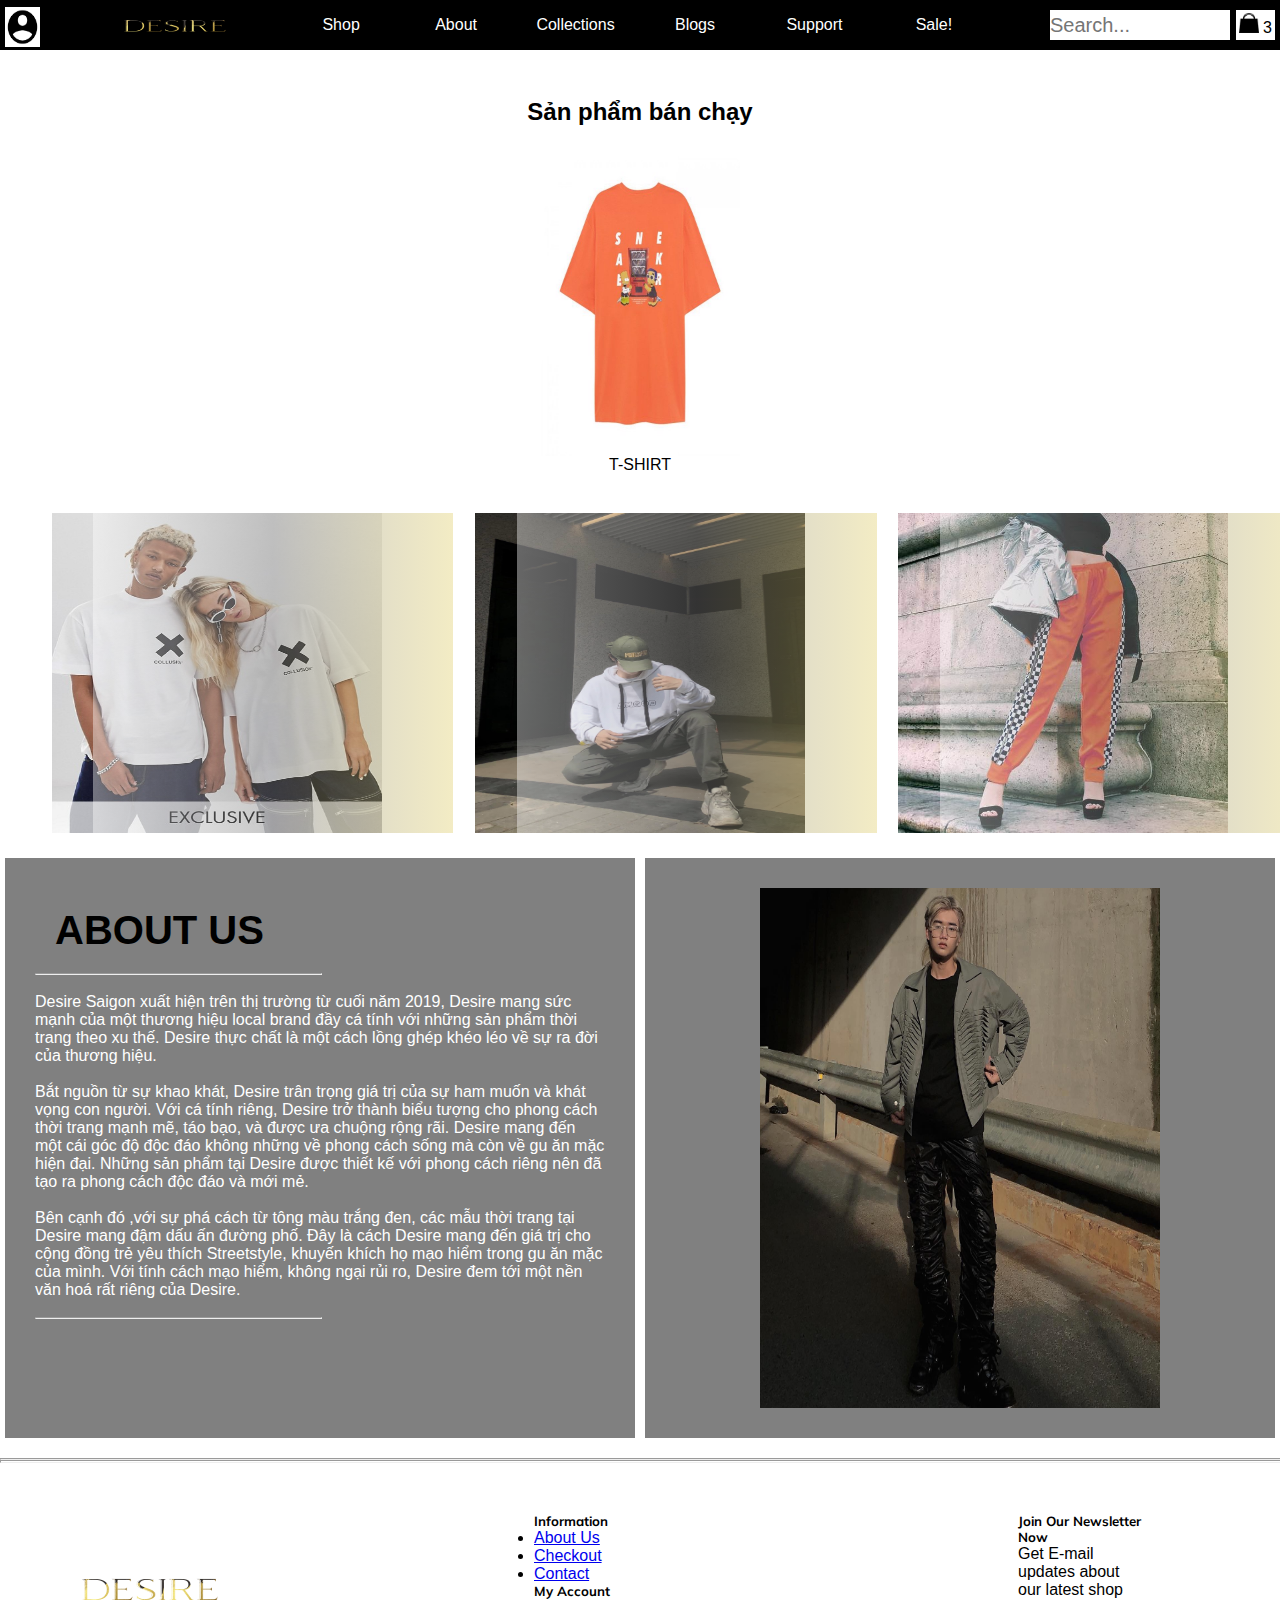
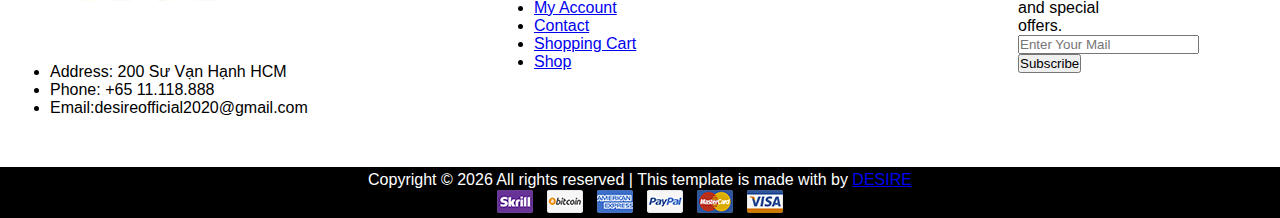
<file: index.html>
<html lang="en">

<head>
    <meta charset="UTF-8">
    <link type="text/css" rel="stylesheet" href="./index.css" />
    <link type="text/css" rel="stylesheet" href="./index.css" />
    <link rel="icon" href="img/logo (1).png">
    <!-- <link href="styles/layout2.css" rel="stylesheet"> -->


    <meta name="description" content="DESIRE">
    <meta name="keywords" content="DESIRE, unica, creative, html">
    <meta name="viewport" content="width=device-width, initial-scale=1.0, minimum-scale=1, maximum-scale=1">
    <meta http-equiv="X-UA-Compatible" content="ie=edge">
    <title>DESIRE</title>




    <!-- Google Font -->
    <link href="https://fonts.googleapis.com/css?family=Muli:300,400,500,600,700,800,900&display=swap" rel="stylesheet">

    <link rel="stylesheet" href="./slideimage.css">
    <!--Truc-->


</head>

<body>
    <!--Page Preloder-->
    <div id="preloder">

    </div>

    <!--Header Section Begin-->

    <div class="container">
        <div class="inner-header">
            <div class="row">
                <div class="col-lg-2 col-md-2">
                   
                    <div class="logo">
                        <a href="index.html">
                           <img height=80 width=150 src="img/logo (1).png" alt="">
                            
                        </a>
                    </div>
                    <div class="login">
                        <a href="DANGNHAP.html"><img height=40px width=35px src="img/iconlogin.png" alt=""></a>
                    </div>

                </div>
                <!--Tim kiem san pham Begin-->
                <div class="box">
                    <div class="container">
                        <span class="icon"><i class="fa fa-search"></i></span>
                        <input type="search" id="search" placeholder="Search..." />
                    </div>
                
                    <div class="container-fluid">

                        <a href="GIOHANG.html"><img height=20px width=20px src="img/cart-icon.png" alt=""></a>
                        <span class="hd-cart-count">3</span>
                        <div class="topright"></div>
                       
                    </div>
                </div>
                <!--Tim kiem san pham End-->



                <div id="menu">
                    <nav class="nav-menu mobile-menu">
                        <ul>
                            <li class="action"><a href="index.html">Shop</a>
                                <ul class="sub-menu">
                                    <li><a href="./T-SHIRT.html">T-SHIRT</a></li>
                                    <li><a href="./PANTS.html">PANTS</a></li>
                                    <li><a href="./BAGS.html">BAGS</a></li>

                                </ul>
                            <li class="action"><a href="ABOUT.html">About</a></li>
                            <li class="action"><a href="COLLECTIONS.html">Collections</a></li>
                            <li class="action"><a href="BLOG.html">Blogs</a></li>
                            <li class="action"><a href="SUPPORT.html">Support</a></li>
                            <li class="action"><a href="SALE.html">Sale!</a></li>
                            </li>


                        </ul>
                    </nav>
                </div>


            </div>
        </div>
    </div>
    <br>
    <!--Header End-->

    <!--San pham ban chay nhat Begin-->
    <div class="container spad">
        <div class="topSale" >

            <h2 >Sản phẩm bán chạy</h2>
                <div class="slide">
                            <div class="chuyen-slide">
                                    <div class="infortopSale"><img src="./img/sanpham/sanpham1.jpg" ><Span>T-SHIRT</Span></div>
                                    <div class="infortopSale"><img src="./img/sanpham/pants1.jpeg" ><span>PANTS</span></div>
                                    <div class="infortopSale"><img src="./img/sanpham/bags1.jpeg" ><span>BAGS</span></div>
                            </div>
                        </div>
               
            </div>
        </div>
    <!--San pham ban chay nhat End-->

    <!--Hinh anh trung bay Begin-->

        <div class="Clearfix"></div>
        <div class="khoi">
                <div class="DisplayItem">
                    <img  src="./img/hinhtrungbay1.jpeg" alt="">
                    <div class="layer1"></div>
                </div>
                
                <div class="DisplayItem">
                    <img src="./img/hinhtrungbay2.jpg" alt="">
                    <div class="layer1"></div>
                </div>
        
                <div class="DisplayItem">
                    <img src="./img/hinhtrungbay3.jpg" alt="">
                    <div class="layer1"></div>
                </div>
        </div>
    <!--Hinh anh trung bay End-->
        
    <!--About Desire Begin-->
    <div class="content-about">
        <div class="col-content-about">
            <h2 style="text-align: left; color: black">ABOUT US</h2>
            <hr width="50%" align="left"/>
            <br/>
            <p style="text-align: left;">Desire Saigon xuất hiện trên thị trường từ cuối năm 2019, Desire mang sức mạnh của một thương hiệu local brand đầy cá tính với những sản phẩm thời trang theo xu thế. Desire thực chất là một cách lồng ghép khéo léo về sự ra đời của thương hiệu.
                <br><br>
                Bắt nguồn từ sự khao khát, Desire trân trọng giá trị của sự ham muốn và khát vọng con người.
                Với cá tính riêng, Desire trở thành biểu tượng cho phong cách thời trang mạnh mẽ, táo bạo, và được ưa chuộng rộng rãi.
                Desire mang đến một cái góc độ độc đáo không những về phong cách sống mà còn về gu ăn mặc hiện đại. Những sản phẩm tại Desire được thiết kế với phong cách riêng nên đã tạo ra phong cách độc đáo và mới mẻ.
                <br><br>
                Bên cạnh đó ,với sự phá cách từ tông màu trắng đen, các mẫu thời trang tại Desire mang đậm dấu ấn đường phố. Đây là cách Desire mang đến giá trị cho cộng đồng trẻ yêu thích Streetstyle, khuyến khích họ mạo hiểm trong gu ăn mặc của mình.
                Với tính cách mạo hiểm, không ngại rủi ro, Desire đem tới một nền văn hoá rất riêng của Desire.</p>
            <br>    
            <hr width="50%" align="left"/>    
           
        </div>
        
        <div class="col-content-about">
            <img height = 520px width= 400px src="img/hinhtrungbay6.JPG" alt="">
        </div>
    </div>    
        <hr  width="100%" align="center" /> 

    <!--ABOUT US End-->    
    
<hr width="100%" size="3px"/>
    <!--Footer Begin-->
        <div class="row">
            <div class="column side">

                <ul>
                    <img height=150 width=200 src="img/logo (1).png" alt="">
                    <li>Address: 200 Sư Vạn Hạnh HCM</li>
                    <li>Phone: +65 11.118.888</li>
                    <li>Email:desireofficial2020@gmail.com</li>
                </ul>


            </div>

            <div class="column middle">
                <h5>Information</h5>
                <ul>
                    <li><a href="ABOUT.html">About Us</a></li>
                    <li><a href="GIOHANG.html">Checkout</a></li>
                    <li><a href="SUPPORT.html">Contact</a></li>
                    
                </ul>
                <h5>My Account</h5>
                <ul>
                    <li><a href="DANGNHAP.html">My Account</a></li>
                    <li><a href="SUPPORT.html">Contact</a></li>
                    <li><a href="GIOHANG.html">Shopping Cart</a></li>
                    <li><a href="index.html">Shop</a></li>
                </ul>
            </div>

            <div class="column phai">
                <h5>Join Our Newsletter Now</h5>
                <p>Get E-mail updates about our latest shop and special offers.</p>
                <form action="#" class="subscribe-form">
                    <input type="text" placeholder="Enter Your Mail">
                    <button type="button">Subscribe</button>
                </form>
            </div>
        </div>

        <div class="footer">
            <div class="copyright-text-align:center">
                <!-- Link back to Colorlib can't be removed. Template is licensed under CC BY 3.0. -->
                Copyright &copy;
                <script>document.write(new Date().getFullYear());</script> All rights reserved | This template is made
                with <i class="fa fa-heart-o" aria-hidden="true"></i> by <a href="https://Desire.com"
                    target="_blank">DESIRE</a>
                <!-- Link back to Colorlib can't be removed. Template is licensed under CC BY 3.0. -->
            </div>
            <div class="payment-pic">
                <img src="img/payment-method.png" alt="">

            </div>
        </div>

    </div>
    <!--Foter End-->

    <script src="./slideimage.js"></script>
   
    <!--Truc-->

</body>

</html>
</file>
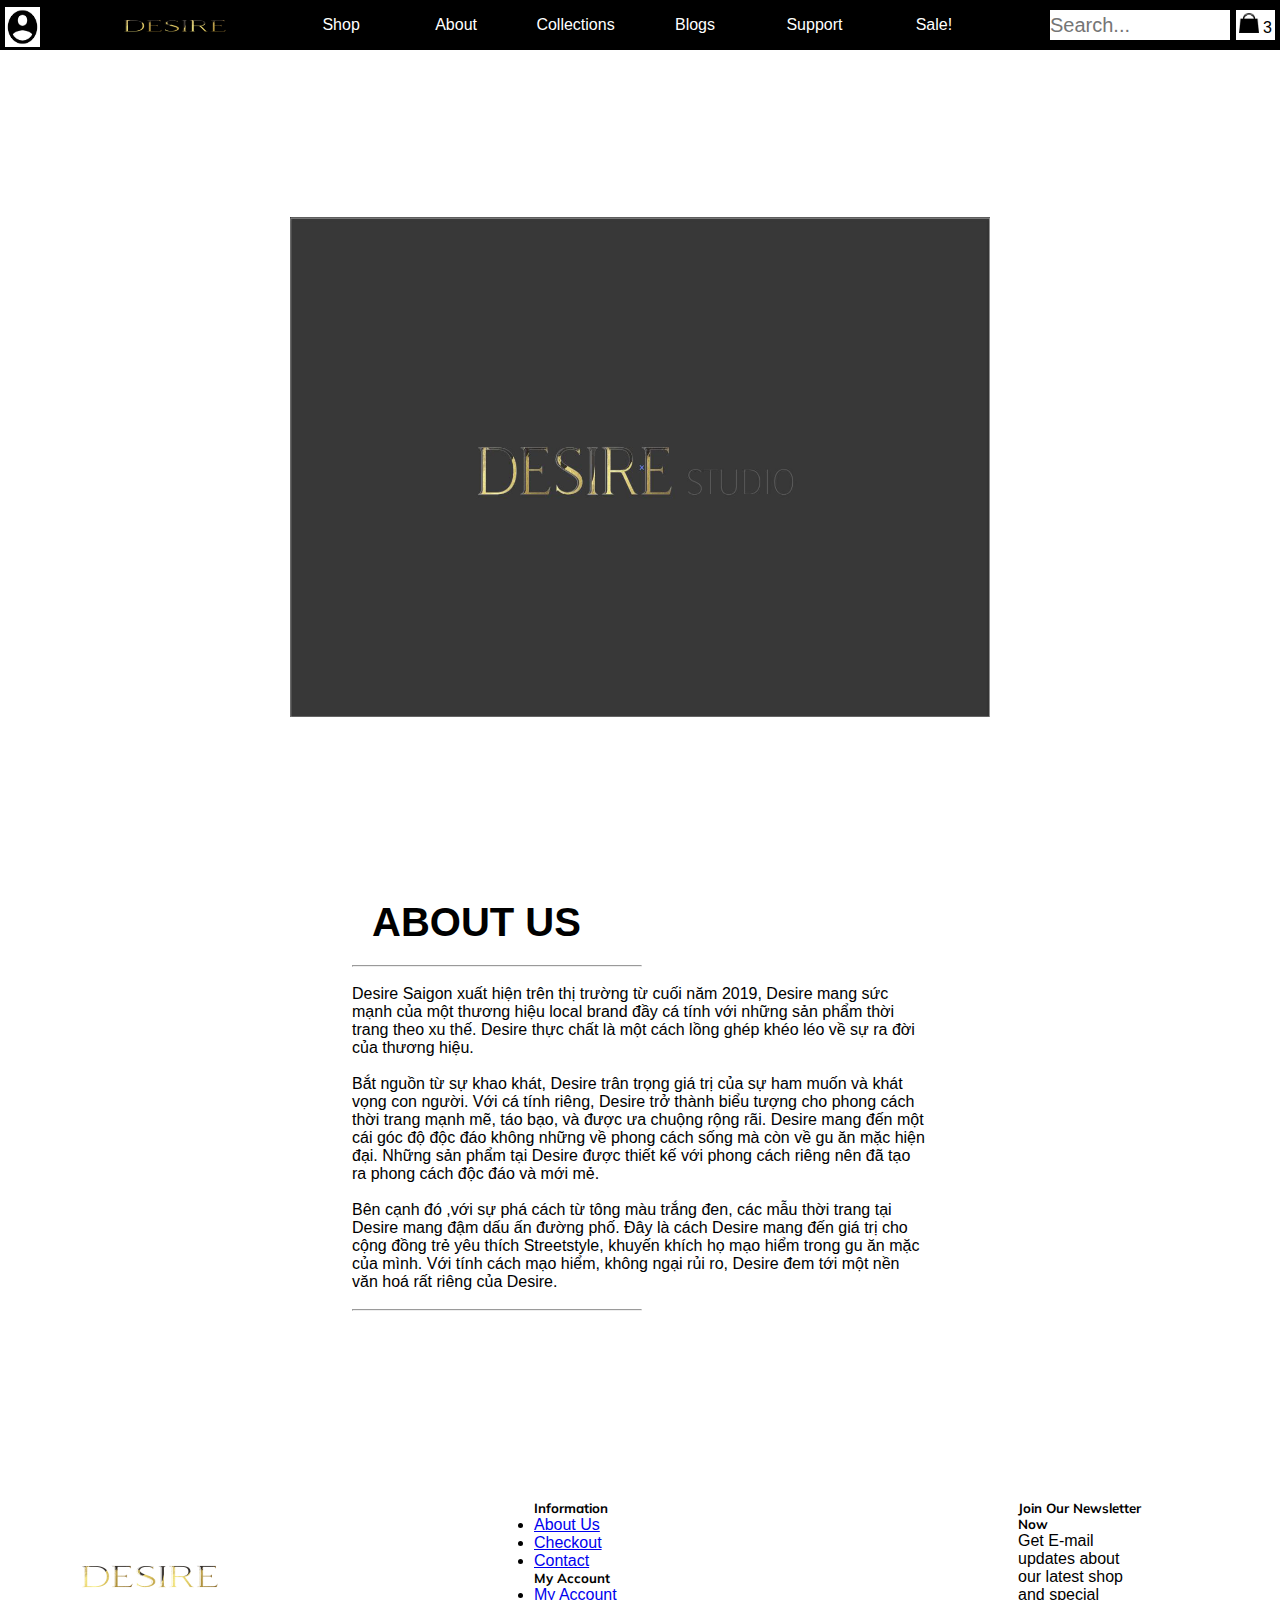
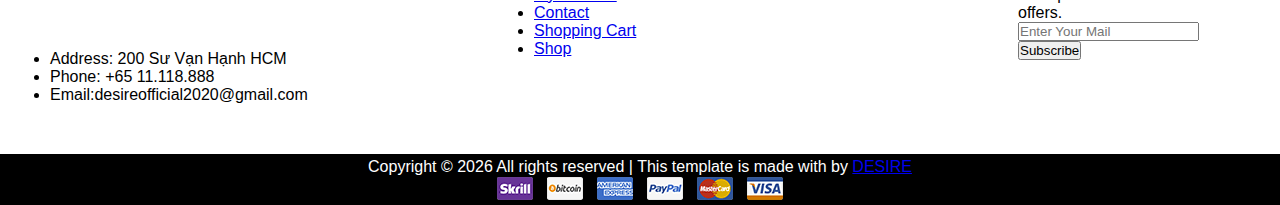
<file: ABOUT.html>
<html lang="en">

<head>
    <meta charset="UTF-8">
    <link type="text/css" rel="stylesheet" href="./index.css" />
    <link type="text/css" rel="stylesheet" href="./about.css" />
    <link rel="icon" href="img/logo (1).png">
    <!-- <link href="styles/layout2.css" rel="stylesheet"> -->


    <meta name="description" content="DESIRE">
    <meta name="keywords" content="DESIRE, unica, creative, html">
    <meta name="viewport" content="width=device-width, initial-scale=1.0, minimum-scale=1, maximum-scale=1">
    <meta http-equiv="X-UA-Compatible" content="ie=edge">
    <title>DESIRE</title>




    <!-- Google Font -->
    <link href="https://fonts.googleapis.com/css?family=Muli:300,400,500,600,700,800,900&display=swap" rel="stylesheet">
</head>

<body>
    <!--Page Preloder-->
    <div id="preloder"></div>

<!--Header Section Begin-->

<div class="container">
    <div class="inner-header">
        <div class="row">
            <div class="col-lg-2 col-md-2">
                <div class="logo">
                    <a href="index.html">
                        <img height=80 width=150 src="img/logo (1).png" alt="">
                    </a>
                    
                </div>
                <div class="login">
                    <a href="DANGNHAP.html"><img height=40px width=35px src="img/iconlogin.png" alt=""></a>
                </div>

            </div>
            <!--Tim kiem san pham Begin-->
            <div class="box">
                <div class="container">
                    <span class="icon"><i class="fa fa-search"></i></span>
                    <input type="search" id="search" placeholder="Search..." />
                </div>
                <div class="container-fluid">

                    <a href="GIOHANG.html"><img height=20px width=20px src="img/cart-icon.png" alt=""></a>
                    <span class="hd-cart-count">3</span>
                    <div class="topright"></div>

                </div>
            </div>
            <!--Tim kiem san pham End-->



            <div id="menu">
                <nav class="nav-menu mobile-menu">
                    <ul>
                        <li class="action"><a href="index.html">Shop</a>
                            <ul class="sub-menu">
                                <li><a href="./T-SHIRT.html">T-SHIRT</a></li>
                                <li><a href="./PANTS.html">PANTS</a></li>
                                <li><a href="./BAGS.html">BAGS</a></li>
                            </ul>    
                        <li class="action"><a href="#ABOUT.html">About</a></li>
                        <li class="action"><a href="COLLECTIONS.html">Collections</a></li>
                        <li class="action"><a href="BLOG.html">Blogs</a></li>
                        <li class="action"><a href="SUPPORT.html">Support</a></li>
                        <li class="action"><a href="SALE.html">Sale!</a></li>
                        </li>


                    </ul>
                </nav>
            </div>


        </div>
    </div>
</div>
<br>
<!--Header End-->

<!--ABOUT Begin-->
<div class="Clearfix"></div>
    <br/><br/><br/><br/>   <br/><br/><br/><br/>
    <div class="khoi-about" >
        <div class="DisplayItem-about">
            <img  height=500px width=700px src="./img/logo2.jpg" alt="">
            <div class="layer1"></div>
        </div>
    </div>
    <br/><br/><br/><br/><br/><br/>
    <div class="content-about">
        <div class="col-content-about">
            <h2 style="text-align: left; color: black">ABOUT US</h2>
            <hr width="50%" align="left"/>
            <br/>
            <p style="text-align: left;">Desire Saigon xuất hiện trên thị trường từ cuối năm 2019, Desire mang sức mạnh của một thương hiệu local brand đầy cá tính với những sản phẩm thời trang theo xu thế. Desire thực chất là một cách lồng ghép khéo léo về sự ra đời của thương hiệu.
                <br><br>
                Bắt nguồn từ sự khao khát, Desire trân trọng giá trị của sự ham muốn và khát vọng con người.
                Với cá tính riêng, Desire trở thành biểu tượng cho phong cách thời trang mạnh mẽ, táo bạo, và được ưa chuộng rộng rãi.
                Desire mang đến một cái góc độ độc đáo không những về phong cách sống mà còn về gu ăn mặc hiện đại. Những sản phẩm tại Desire được thiết kế với phong cách riêng nên đã tạo ra phong cách độc đáo và mới mẻ.
                <br><br>
                Bên cạnh đó ,với sự phá cách từ tông màu trắng đen, các mẫu thời trang tại Desire mang đậm dấu ấn đường phố. Đây là cách Desire mang đến giá trị cho cộng đồng trẻ yêu thích Streetstyle, khuyến khích họ mạo hiểm trong gu ăn mặc của mình.
                Với tính cách mạo hiểm, không ngại rủi ro, Desire đem tới một nền văn hoá rất riêng của Desire.</p>
            <br>    
            <hr width="50%" align="left"/>    
           
        </div>
        
        
  
    </div>
<!--ABOUT End-->


<!--Footer Begin-->
<div class="row">
    <div class="column side">

        <ul>
            <img height=150 width=200 src="img/logo (1).png" alt="">
            <li>Address: 200 Sư Vạn Hạnh HCM</li>
            <li>Phone: +65 11.118.888</li>
            <li>Email:desireofficial2020@gmail.com</li>
        </ul>


    </div>

    <div class="column middle">
        <h5>Information</h5>
        <ul>
            <li><a href="ABOUT.html">About Us</a></li>
            <li><a href="GIOHANG.html">Checkout</a></li>
            <li><a href="SUPPORT.html">Contact</a></li>
           
        </ul>
        <h5>My Account</h5>
        <ul>
            <li><a href="DANGNHAP.html">My Account</a></li>
            <li><a href="SUPPORT.html">Contact</a></li>
            <li><a href="GIOHANG.html">Shopping Cart</a></li>
            <li><a href="index.html">Shop</a></li>
        </ul>
    </div>

    <div class="column phai">
        <h5>Join Our Newsletter Now</h5>
        <p>Get E-mail updates about our latest shop and special offers.</p>
        <form action="#" class="subscribe-form">
            <input type="text" placeholder="Enter Your Mail">
            <button type="button">Subscribe</button>
        </form>
    </div>
</div>

<div class="footer">
    <div class="copyright-text-align:center">
        <!-- Link back to Colorlib can't be removed. Template is licensed under CC BY 3.0. -->
        Copyright &copy;
        <script>document.write(new Date().getFullYear());</script> All rights reserved | This template is made
        with <i class="fa fa-heart-o" aria-hidden="true"></i> by <a href="https://Desire.com"
            target="_blank">DESIRE</a>
        <!-- Link back to Colorlib can't be removed. Template is licensed under CC BY 3.0. -->
    </div>
    <div class="payment-pic">
        <img src="img/payment-method.png" alt="">

    </div>
</div>

</div>
<!--Foter End-->

</body>
</file>
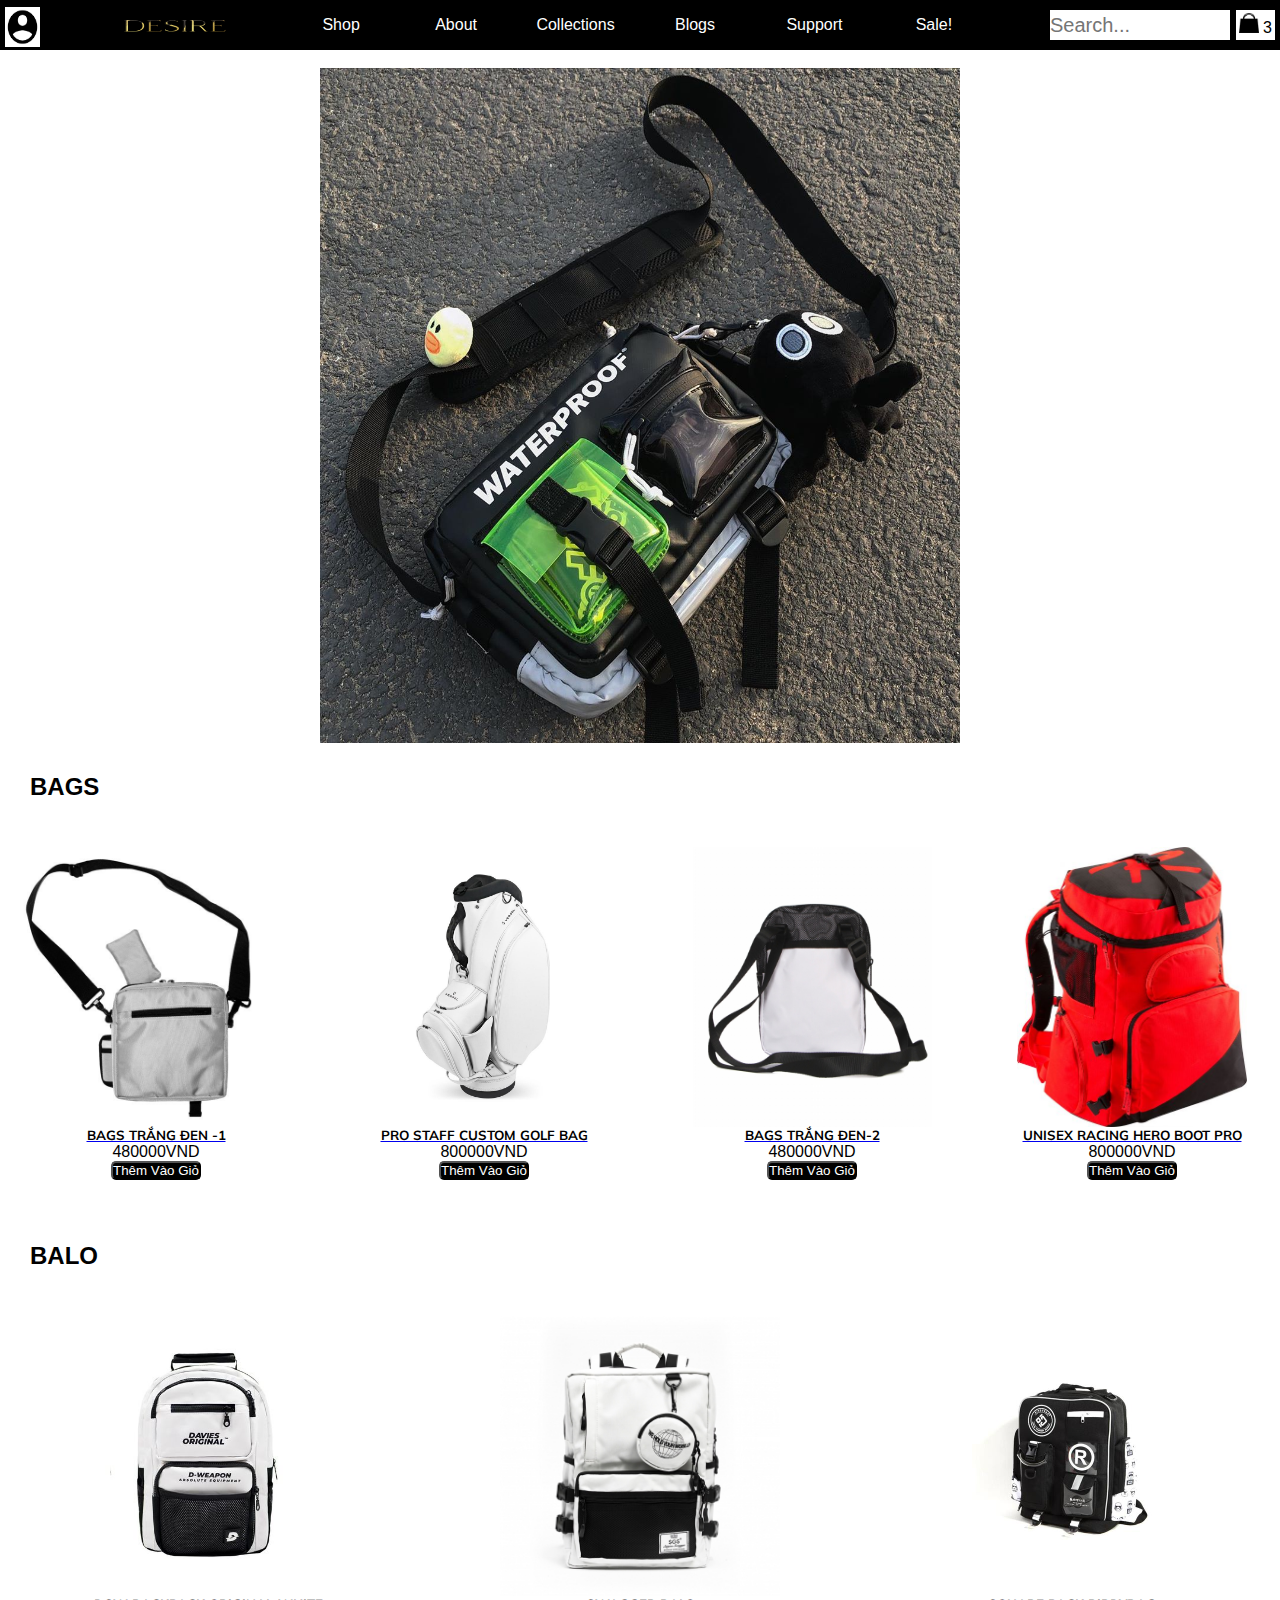
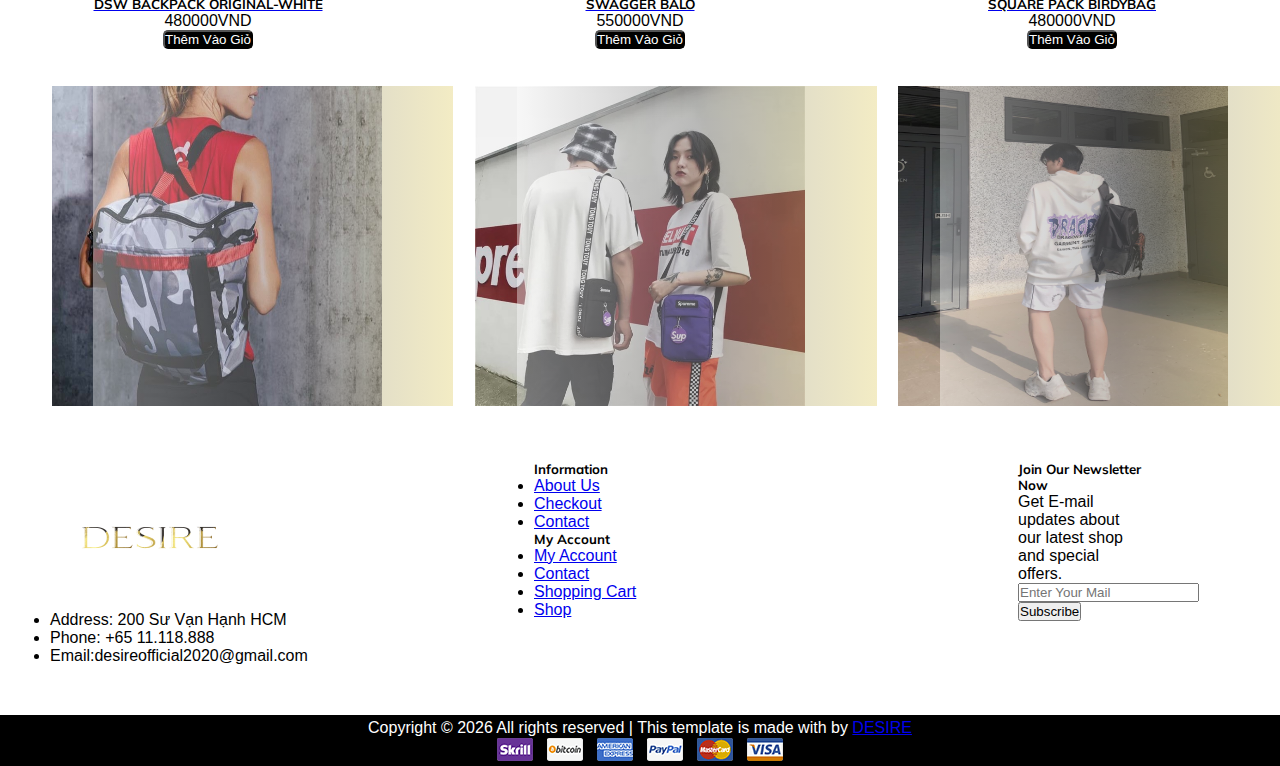
<file: BAGS.html>
<html lang="en">

<head>
    <meta charset="UTF-8">
    <link type="text/css" rel="stylesheet" href="./index.css" />
    <link type="text/css" rel="stylesheet" href="./bags.css" />
    <link rel="icon" href="img/logo (1).png">
    <!-- <link href="styles/layout2.css" rel="stylesheet"> -->


    <meta name="description" content="DESIRE">
    <meta name="keywords" content="DESIRE, unica, creative, html">
    <meta name="viewport" content="width=device-width, initial-scale=1.0, minimum-scale=1, maximum-scale=1">
    <meta http-equiv="X-UA-Compatible" content="ie=edge">
    <title>DESIRE</title>




    <!-- Google Font -->
    <link href="https://fonts.googleapis.com/css?family=Muli:300,400,500,600,700,800,900&display=swap" rel="stylesheet">
</head>

<body>
    <!--Page Preloder-->
    <div id="preloder"></div>

<!--Header Section Begin-->

<div class="container">
    <div class="inner-header">
        <div class="row">
            <div class="col-lg-2 col-md-2">
                <div class="logo">
                    <a href="index.html">
                        <img height=80 width=150 src="img/logo (1).png" alt="">
                    </a>
                </div>
                <div class="login">
                    <a href="DANGNHAP.html"><img height=40px width=35px src="img/iconlogin.png" alt=""></a>
                </div>

            </div>
            <!--Tim kiem san pham Begin-->
            <div class="box">
                <div class="container">
                    <span class="icon"><i class="fa fa-search"></i></span>
                    <input type="search" id="search" placeholder="Search..." />
                </div>
                <div class="container-fluid">

                    <a href="GIOHANG.html"><img height=20px width=20px src="img/cart-icon.png" alt=""></a>
                    <span class="hd-cart-count">3</span>
                    <div class="topright"></div>

                </div>
            </div>
            <!--Tim kiem san pham End-->



            <div id="menu">
                <nav class="nav-menu mobile-menu">
                    <ul>
                        <li class="action"><a href="index.html">Shop</a>
                            <ul class="sub-menu">
                                <li><a href="./T-SHIRT.html">T-SHIRT</a></li>
                                <li><a href="./PANTS.html">PANTS</a></li>
                                <li><a href="./BAGS.html">BAGS</a></li>

                            </ul>
                        <li class="action"><a href="ABOUT.html">About</a></li>
                        <li class="action"><a href="COLLECTIONS.html">Collections</a></li>
                        <li class="action"><a href="BLOG.html">Blogs</a></li>
                        <li class="action"><a href="SUPPORT.html">Support</a></li>
                        <li class="action"><a href="index.html">Sale!</a></li>
                        </li>


                    </ul>
                </nav>
            </div>


        </div>
    </div>
</div>
<br>
<!--Header End-->

<!--Hinh anh trung bay Header Begin-->
<div class="img-header">
    <img src="img/hinhtrungbay10.jpg" alt="" class="center">
</div>
<!--Hinh anh trung bay Header End-->

<!--BAGS - BALO Begin-->

<div class="item1-bags"><h2 style="padding: 30px;">BAGS</h2>
    <div class="f-grid-bags">
        <div class="f-grid-col">
            <a href="#">
                <img height=280px width=280px src="img/sanpham/bags1.jpeg" alt="">
                <h5>BAGS TRẮNG ĐEN -1</h5>
            </a> 
            <div class="content-product">
                <div class="content-product-deltals">
                    <div class="sanpham-gia"  >
                    480000VND
                    </div> 
                <button type="button" class="btn btn-cart">Thêm Vào Giỏ</button>
                </div>
            </div>    
        </div>
        
            
        <div class="f-grid-col">
            <a href="#">
                <img height=280px width=280px  src="img/sanpham/bags2.jpg" alt="">
                <h5>PRO STAFF CUSTOM GOLF BAG</h5>
            </a>
            <div class="content-product">
                <div class="content-product-deltals">
                    <div class="sanpham-gia"  >
                    800000VND
                    </div> 
                <button type="button" class="btn btn-cart">Thêm Vào Giỏ</button>
                </div>
            </div>    
        </div>
            
        <div class="f-grid-col">
            <a href="#">
                <img height=280px width=280px  src="img/sanpham/bags3.jpeg" alt="">
                <h5>BAGS TRẮNG ĐEN-2</h5>
            </a>  
            <div class="content-product">  
                <div class="content-product-deltals">
                    <div class="sanpham-gia"  >
                    480000VND
                    </div> 
                <button type="button" class="btn btn-cart">Thêm Vào Giỏ</button>
                </div>
            </div>    
        </div>
            
        <div class="f-grid-col">
            <a href="#">
                <img height=280px width=230px  src="img/sanpham/bags4.jpg" alt="">
                <h5>UNISEX RACING HERO BOOT PRO</h5>
            </a>   
            <div class="content-product">  
                <div class="content-product-deltals">
                    <div class="sanpham-gia"  >
                    800000VND
                    </div> 
                <button type="button" class="btn btn-cart">Thêm Vào Giỏ</button>
                </div>
            </div>    
        </div>
        
    </div>
</div>    
        
<div class="item1-bags"><h2 style="padding: 30px;">BALO</h2>
    <div class="f-grid-bags">
        <div class="f-grid-col">
            <a href="#">
                <img height=280px width=280px src="img/sanpham/balos1.jpg" alt="">
                <h5>DSW BACKPACK ORIGINAL-WHITE</h5>
            </a> 
            <div class="content-product">
                <div class="content-product-deltals">
                    <div class="sanpham-gia"  >
                    480000VND
                    </div> 
                <button type="button" class="btn btn-cart">Thêm Vào Giỏ</button>
                </div>
            </div>    
        </div>
        
            
        <div class="f-grid-col">
            <a href="#">
                <img height=280px width=280px  src="img/sanpham/balos2.jpg" alt="">
                <h5>SWAGGER BALO</h5>
            </a>
            <div class="content-product">
                <div class="content-product-deltals">
                    <div class="sanpham-gia"  >
                    550000VND
                    </div> 
                <button type="button" class="btn btn-cart">Thêm Vào Giỏ</button>
                </div>
            </div>    
        </div>
            
        <div class="f-grid-col">
            <a href="#">
                <img height=280px width=280px  src="img/sanpham/balos3.jpg" alt="">
                <h5>SQUARE PACK BIRDYBAG</h5>
            </a>  
            <div class="content-product">  
                <div class="content-product-deltals">
                    <div class="sanpham-gia"  >
                    480000VND
                    </div> 
                <button type="button" class="btn btn-cart">Thêm Vào Giỏ</button>
                </div>
            </div>    
        </div>
            
        
        
    </div>
</div>            

<!--BAGS - BALO End-->

<!--Hinh anh trung bay Footer Begin-->
<div class="Clearfix-bags"></div>
    <div class="khoi-bags">
        <div class="DisplayItem-bags">
            <img  src="./img/hinhtrungbay12.jpeg" alt="">
            <div class="layer4"></div>
        </div>
                
        <div class="DisplayItem-bags">
            <img src="./img/hinhtrungbay11.jpeg" alt="">
            <div class="layer4"></div>
        </div>
        
        <div class="DisplayItem-bags">
            <img src="./img/hinhtrungbay14.jpg" alt="">
            <div class="layer4"></div>
        </div>
    </div>
</div>    
<!--Hinh anh trung bay Footer End-->   


<!--Footer Begin-->
<div class="row">
    <div class="column side">

        <ul>
            <img height=150 width=200 src="img/logo (1).png" alt="">
            <li>Address: 200 Sư Vạn Hạnh HCM</li>
            <li>Phone: +65 11.118.888</li>
            <li>Email:desireofficial2020@gmail.com</li>
        </ul>


    </div>

    <div class="column middle">
        <h5>Information</h5>
        <ul>
            <li><a href="ABOUT.html">About Us</a></li>
            <li><a href="GIOHANG.html">Checkout</a></li>
            <li><a href="SUPPORT.html">Contact</a></li>
          
        </ul>
        <h5>My Account</h5>
        <ul>
            <li><a href="DANGNHAP.html">My Account</a></li>
            <li><a href="SUPPORT.html">Contact</a></li>
            <li><a href="GIOHANG.html">Shopping Cart</a></li>
            <li><a href="SALE.html">Shop</a></li>
        </ul>
    </div>

    <div class="column phai">
        <h5>Join Our Newsletter Now</h5>
        <p>Get E-mail updates about our latest shop and special offers.</p>
        <form action="#" class="subscribe-form">
            <input type="text" placeholder="Enter Your Mail">
            <button type="button">Subscribe</button>
        </form>
    </div>
</div>

<div class="footer">
    <div class="copyright-text-align:center">
        <!-- Link back to Colorlib can't be removed. Template is licensed under CC BY 3.0. -->
        Copyright &copy;
        <script>document.write(new Date().getFullYear());</script> All rights reserved | This template is made
        with <i class="fa fa-heart-o" aria-hidden="true"></i> by <a href="https://Desire.com"
            target="_blank">DESIRE</a>
        <!-- Link back to Colorlib can't be removed. Template is licensed under CC BY 3.0. -->
    </div>
    <div class="payment-pic">
        <img src="img/payment-method.png" alt="">

    </div>
</div>

</div>
<!--Foter End-->


</body>
</html>
</file>
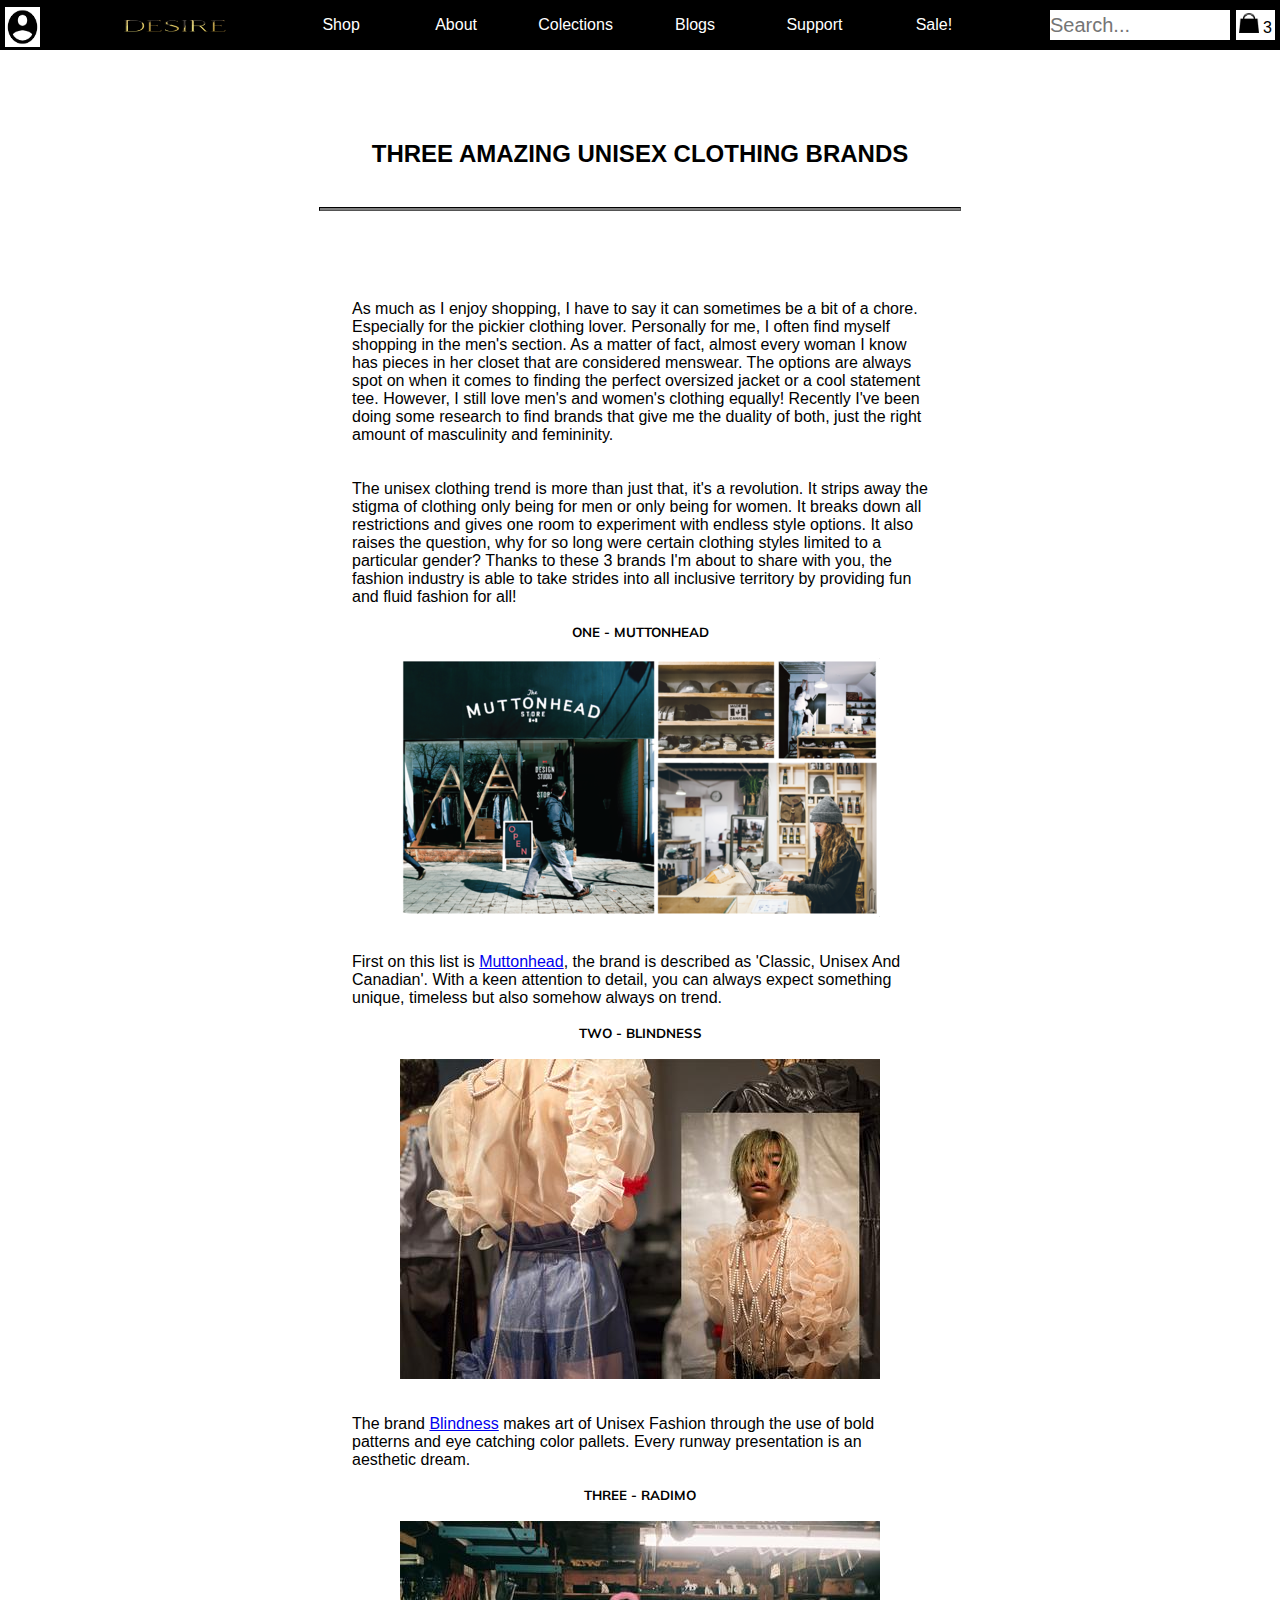
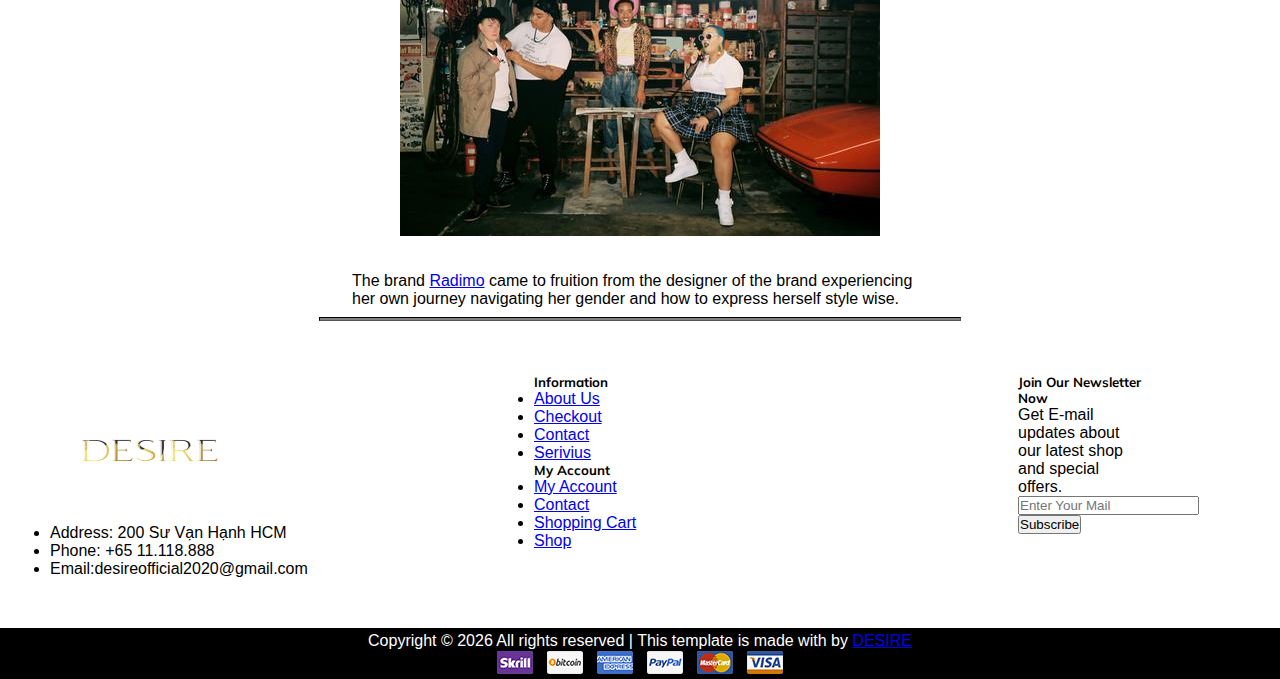
<file: BLOG.html>
<html lang="en">

<head>
    <meta charset="UTF-8">
    <link type="text/css" rel="stylesheet" href="./index.css" />
    <link type="text/css" rel="stylesheet" href="./blog.css" />
    <link rel="icon" href="img/logo (1).png">
    <!-- <link href="styles/layout2.css" rel="stylesheet"> -->


    <meta name="description" content="DESIRE">
    <meta name="keywords" content="DESIRE, unica, creative, html">
    <meta name="viewport" content="width=device-width, initial-scale=1.0, minimum-scale=1, maximum-scale=1">
    <meta http-equiv="X-UA-Compatible" content="ie=edge">
    <title>DESIRE</title>
 
   
    <!-- Google Font -->
    <link href="https://fonts.googleapis.com/css?family=Muli:300,400,500,600,700,800,900&display=swap" rel="stylesheet">
</head> 

<body>
    <!--Page Preloder-->
    <div id="preloder">

    </div>

<!--Header Section Begin-->

<div class="container">
    <div class="inner-header">
        <div class="row">
            <div class="col-lg-2 col-md-2">
                   
                <div class="logo">
                    <a href="index.html">
                        <img height=80 width=150 src="img/logo (1).png" alt="">
                            
                    </a>
                </div>
                <div class="login">
                    <a href="DANGNHAP.html"><img height=40px width=35px src="img/iconlogin.png" alt=""></a>
                </div>

            </div>
            <!--Tim kiem san pham Begin-->
            <div class="box">
                <div class="container">
                    <span class="icon"><i class="fa fa-search"></i></span>
                    <input type="search" id="search" placeholder="Search..." />
                </div>
                <div class="container-fluid">

                    <a href="GIOHANG.html"><img height=20px width=20px src="img/cart-icon.png" alt=""></a>
                    <span class="hd-cart-count">3</span>
                    <div class="topright"></div>
                       
                </div>
            </div>
            <!--Tim kiem san pham End-->

            <div id="menu">
                <nav class="nav-menu mobile-menu">
                    <ul>
                        <li class="action"><a href="index.html">Shop</a>
                            <ul class="sub-menu">
                                <li><a href="./T-SHIRT.html">T-SHIRT</a></li>
                                <li><a href="./PANTS.html">PANTS</a></li>
                                <li><a href="./BAGS.html">BAGS</a></li>

                            </ul>
                            <li class="action"><a href="ABOUT.html">About</a></li>
                            <li class="action"><a href="COLLECTIONS.html">Colections</a></li>
                            <li class="action"><a href="BLOG.html">Blogs</a></li>
                            <li class="action"><a href="SUPPORT.html">Support</a></li>
                            <li class="action"><a href="index.html">Sale!</a></li>
                            </li>


                    </ul>
                </nav>
            </div>


        </div>
    </div>
</div>
<br>
<!--Header End-->
<br/><br/>

<!--Blog Begin-->
<br/><br/>
<h2 style="text-align: center;">THREE AMAZING UNISEX CLOTHING BRANDS</h2>
<br/><br/>
<hr>
<br/><br/>
<div class="content-blog">
    <div class="col-content-blog">
        <p style="text-align: left;">As much as I enjoy shopping, I have to say it can sometimes be a bit of a chore. 
            Especially for the pickier clothing lover. Personally for me, I often find myself shopping in the men's section.
            As a matter of fact, almost every woman I know has pieces in her closet that are considered menswear. 
            The options are always spot on when it comes to finding the perfect oversized jacket or a cool statement tee.
            However, I still love men's and women's clothing equally! Recently I've been doing some research to find brands that give me the duality of both, 
            just the right amount of masculinity and femininity. 
            <br/><br/><br/>
            The unisex clothing trend is more than just that, it's a revolution. 
            It strips away the stigma of clothing only being for men or only being for women. 
            It breaks down all restrictions and gives one room to experiment with endless style options. 
            It also raises the question, why for so long were certain clothing styles limited to a particular gender? 
            Thanks to these 3 brands I'm about to share with you, the fashion industry is able to take strides into all inclusive territory by providing fun and fluid fashion for all! </p>
        <br>    
        <h5>ONE - MUTTONHEAD</h5><br/>
        <img src="img/blog/blog1.png" alt="">  
        <br/><br/><br/>
        <p style="text-align: left;">First on this list is <a href="https://www.muttonheadstore.com/">Muttonhead</a>, the brand is described as 'Classic, Unisex And Canadian'. 
            With a keen attention to detail, you can always expect something unique, timeless but also somehow always on trend.

        </p>
        <br/>
        <h5>TWO - BLINDNESS </h5><br/>
        <img src="img/blog/blog2.jpg" alt="">  
        <br/><br/><br/>
        <p style="text-align: left;">The brand <a href="https://www.blindnessstudio.com/">Blindness</a> makes art of Unisex Fashion through the use of bold patterns and eye catching color pallets. 
            Every runway presentation is an aesthetic dream. 

        </p>
        <br/>
        <h5>THREE - RADIMO </h5><br/>
        <img src="img/blog/blog3.jpg" alt="">
        <br/><br/><br/>
        <p style="text-align: left;">The brand <a href="https://www.radimo.la/">Radimo</a> came to fruition from the designer of the brand experiencing her own journey navigating her gender and how to express herself style wise. 
        </p>
    </div>
</div>

<!--Blog End-->
<br/><br/><br/><br/><br/><br/><br/><br/><br/><br/><br/><br/><br/><br/><br/><br/><br/>
<br/><br/><br/><br/><br/><br/><br/><br/><br/><br/><br/><br/><br/><br/><br/><br/><br/>
<br/><br/><br/><br/><br/><br/><br/><br/><br/><br/><br/><br/><br/><br/><br/><br/><br/>
<br/><br/><br/><br/><br/><br/><br/>
<hr>
<!--Footer Begin-->
<div class="row">
    <div class="column side">

        <ul>
            <img height=150 width=200 src="img/logo (1).png" alt="">
            <li>Address: 200 Sư Vạn Hạnh HCM</li>
            <li>Phone: +65 11.118.888</li>
            <li>Email:desireofficial2020@gmail.com</li>
        </ul>


    </div>

    <div class="column middle">
        <h5>Information</h5>
        <ul>
            <li><a href="#">About Us</a></li>
            <li><a href="#">Checkout</a></li>
            <li><a href="#">Contact</a></li>
            <li><a href="#">Serivius</a></li>
        </ul>
        <h5>My Account</h5>
        <ul>
            <li><a href="#">My Account</a></li>
            <li><a href="#">Contact</a></li>
            <li><a href="#">Shopping Cart</a></li>
            <li><a href="#">Shop</a></li>
        </ul>
    </div>

    <div class="column phai">
        <h5>Join Our Newsletter Now</h5>
        <p>Get E-mail updates about our latest shop and special offers.</p>
        <form action="#" class="subscribe-form">
            <input type="text" placeholder="Enter Your Mail">
            <button type="button">Subscribe</button>
        </form>
    </div>
</div>

<div class="footer">
    <div class="copyright-text-align:center">
        <!-- Link back to Colorlib can't be removed. Template is licensed under CC BY 3.0. -->
        Copyright &copy;
        <script>document.write(new Date().getFullYear());</script> All rights reserved | This template is made
        with <i class="fa fa-heart-o" aria-hidden="true"></i> by <a href="https://Desire.com"
        target="_blank">DESIRE</a>
        <!-- Link back to Colorlib can't be removed. Template is licensed under CC BY 3.0. -->
    </div>
    <div class="payment-pic">
        <img src="img/payment-method.png" alt="">

    </div>
</div>

</div>
<!--Foter End-->

</body>
</html>
</file>
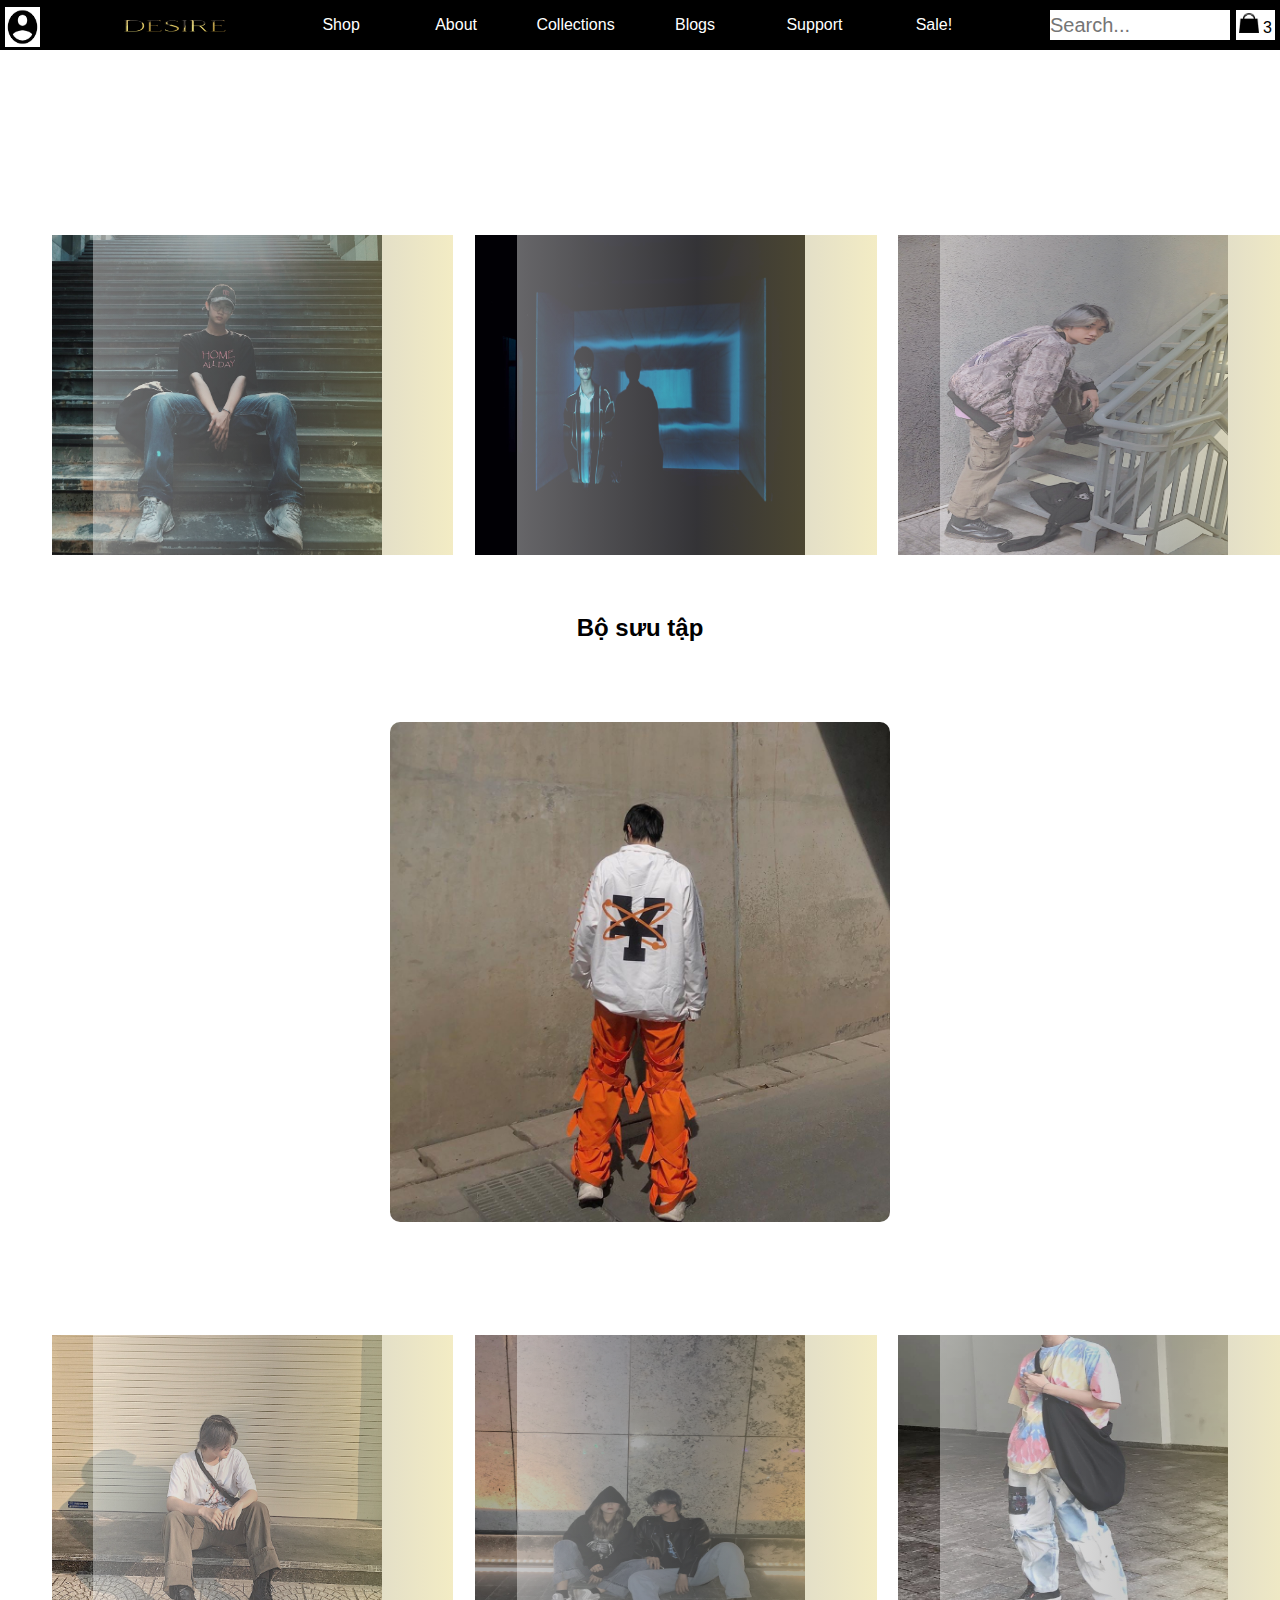
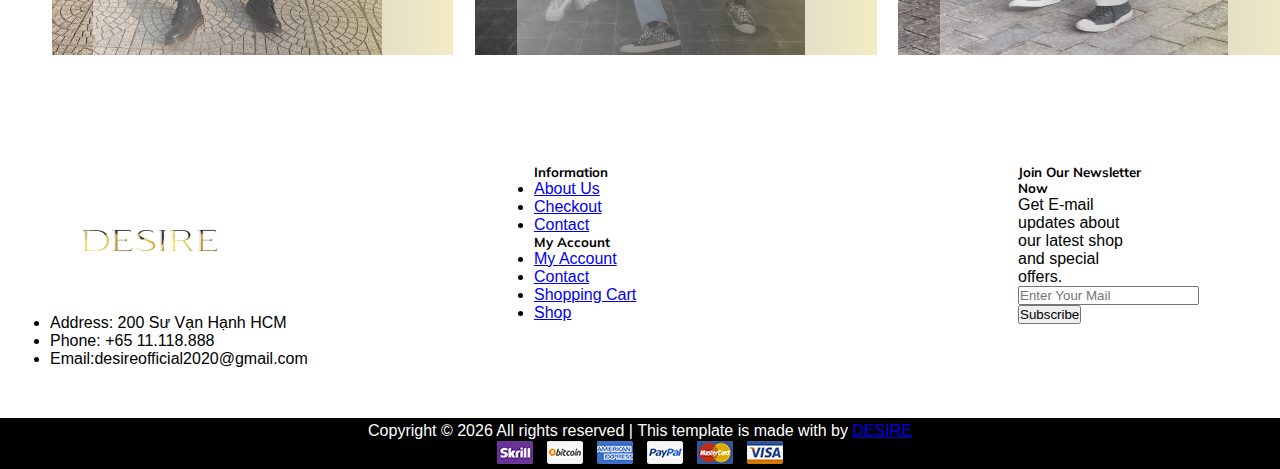
<file: COLLECTIONS.html>
<html lang="en">

<head>
    <meta charset="UTF-8">
    <link type="text/css" rel="stylesheet" href="./index.css" />
    <link type="text/css" rel="stylesheet" href="./collections.css"/>
    <link rel="icon" href="img/logo (1).png">
    <!-- <link href="styles/layout2.css" rel="stylesheet"> -->


    <meta name="description" content="DESIRE">
    <meta name="keywords" content="DESIRE, unica, creative, html">
    <meta name="viewport" content="width=device-width, initial-scale=1.0, minimum-scale=1, maximum-scale=1">
    <meta http-equiv="X-UA-Compatible" content="ie=edge">
    <title>DESIRE</title>


    <link rel="stylesheet" href="./slidecollections.css">

    <!-- Google Font -->
    <link href="https://fonts.googleapis.com/css?family=Muli:300,400,500,600,700,800,900&display=swap" rel="stylesheet">
</head>

<body>
    <!--Page Preloder-->
    <div id="preloder"></div>

<!--Header Section Begin-->

<div class="container">
    <div class="inner-header">
        <div class="row">
            <div class="col-lg-2 col-md-2">
                <div class="logo">
                    <a href="index.html">
                        <img height=80 width=150 src="img/logo (1).png" alt="">
                    </a>
                    
                </div>
                <div class="login">
                    <a href="DANGNHAP.html"><img height=40px width=35px src="img/iconlogin.png" alt=""></a>
                </div>

            </div>
            <!--Tim kiem san pham Begin-->
            <div class="box">
                <div class="container">
                    <span class="icon"><i class="fa fa-search"></i></span>
                    <input type="search" id="search" placeholder="Search..." />
                </div>
                <div class="container-fluid">

                    <a href="GIOHANG.html"><img height=20px width=20px src="img/cart-icon.png" alt=""></a>
                    <span class="hd-cart-count">3</span>
                    <div class="topright"></div>

                </div>
            </div>
            <!--Tim kiem san pham End-->



            <div id="menu">
                <nav class="nav-menu mobile-menu">
                    <ul>
                        <li class="action"><a href="index.html">Shop</a>
                            <ul class="sub-menu">
                                <li><a href="./T-SHIRT.html">T-SHIRT</a></li>
                                <li><a href="./PANTS.html">PANTS</a></li>
                                <li><a href="./BAGS.html">BAGS</a></li>

                            </ul>
                        <li class="action"><a href="ABOUT.html">About</a></li>
                        <li class="action"><a href="COLLECTIONS.html">Collections</a></li>
                        <li class="action"><a href="BLOG.html">Blogs</a></li>
                        <li class="action"><a href="SUPPORT.html">Support</a></li>
                        <li class="action"><a href="SALE.html">Sale!</a></li>
                        </li>


                    </ul>
                </nav>
            </div>


        </div>
    </div>
</div>
<br>
<!--Header End-->
<br/><br/><br/><br/><br/><br/><br/><br/><br/>
<!--Collections Begin-->
<div class="Clearfix-collections"></div>
    <div class="khoi-collections">
        <div class="DisplayItem-collections">
            <img  src="./img/collections5.jpg" alt="">
            <div class="layer1"></div>
        </div>
                
        <div class="DisplayItem-collections">
            <img src="./img/collections6.jpg" alt="">
            <div class="layer1"></div>
        </div>
        
        <div class="DisplayItem-collections">
            <img src="./img/collections7.jpg" alt="">
            <div class="layer1"></div>
        </div>
    </div>
</div>

<div class="container spad">
    <div class="topCollections" ><br/><br/><br/>
        <h2 style="text-align: center;">Bộ sưu tập</h2>
        <div class="slide-collections">
            <div class="chuyen-slide-collections">
                    <div class="infortopCollections"><img src="./img/collections1.jpg" ></div>
                    <div class="infortopCollections"><img src="./img/collections2.jpg" ></div>
                    <div class="infortopCollections"><img src="./img/collections3.jpg" ></div>
                    <div class="infortopCollections"><img src="./img/collections4.jpg" ></div>
            </div>
        </div>

    </div> 
</div>     
<br/><br/></br/><br/><br/></br/>

<div class="Clearfix-collections"></div>
    <div class="khoi-collections">
        <div class="DisplayItem-collections">
            <img  src="./img/collections8.jpg" alt="">
            <div class="layer1"></div>
        </div>
                
        <div class="DisplayItem-collections">
            <img src="./img/collections9.jpg" alt="">
            <div class="layer1"></div>
        </div>
        
        <div class="DisplayItem-collections">
            <img src="./img/collections10.jpg" alt="">
            <div class="layer1"></div>
        </div>
    </div>
</div>
<br/><br/></br/>
<!--Collections End-->

<!--Footer Begin-->
<div class="row">
    <div class="column side">

        <ul>
            <img height=150 width=200 src="img/logo (1).png" alt="">
            <li>Address: 200 Sư Vạn Hạnh HCM</li>
            <li>Phone: +65 11.118.888</li>
            <li>Email:desireofficial2020@gmail.com</li>
        </ul>


    </div>

    <div class="column middle">
        <h5>Information</h5>
        <ul>
            <li><a href="ABOUT.html">About Us</a></li>
            <li><a href="GIOHANG.html">Checkout</a></li>
            <li><a href="SUPPORT.html">Contact</a></li>
          
        </ul>
        <h5>My Account</h5>
        <ul>
            <li><a href="DANGNHAP.html">My Account</a></li>
            <li><a href="SUPPORT.html">Contact</a></li>
            <li><a href="GIOHANG.html">Shopping Cart</a></li>
            <li><a href="index.html">Shop</a></li>
        </ul>
    </div>

    <div class="column phai">
        <h5>Join Our Newsletter Now</h5>
        <p>Get E-mail updates about our latest shop and special offers.</p>
        <form action="#" class="subscribe-form">
            <input type="text" placeholder="Enter Your Mail">
            <button type="button">Subscribe</button>
        </form>
    </div>
</div>

<div class="footer">
    <div class="copyright-text-align:center">
        <!-- Link back to Colorlib can't be removed. Template is licensed under CC BY 3.0. -->
        Copyright &copy;
        <script>document.write(new Date().getFullYear());</script> All rights reserved | This template is made
        with <i class="fa fa-heart-o" aria-hidden="true"></i> by <a href="https://Desire.com"
            target="_blank">DESIRE</a>
        <!-- Link back to Colorlib can't be removed. Template is licensed under CC BY 3.0. -->
    </div>
    <div class="payment-pic">
        <img src="img/payment-method.png" alt="">

    </div>
</div>

</div>
<!--Foter End-->
<script src="./slidecollections.js"></script>
</body>
</html>
</file>
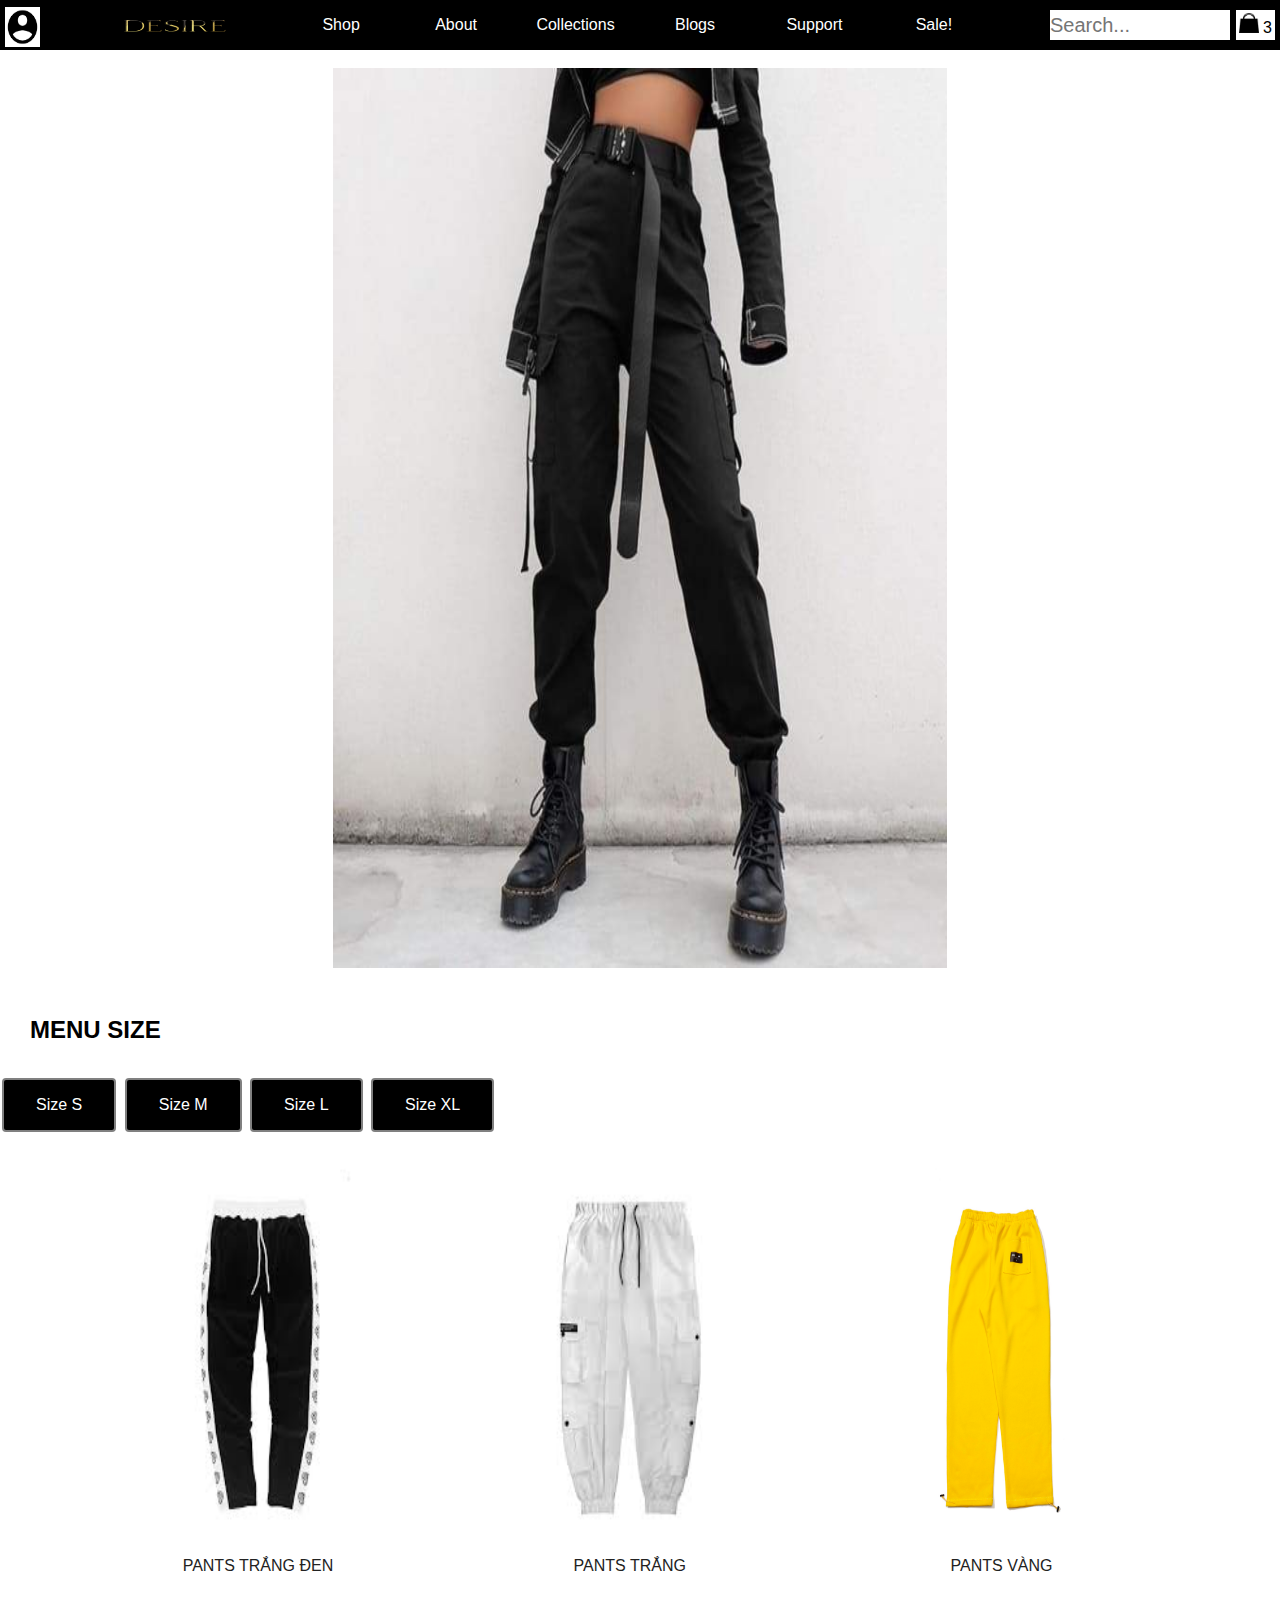
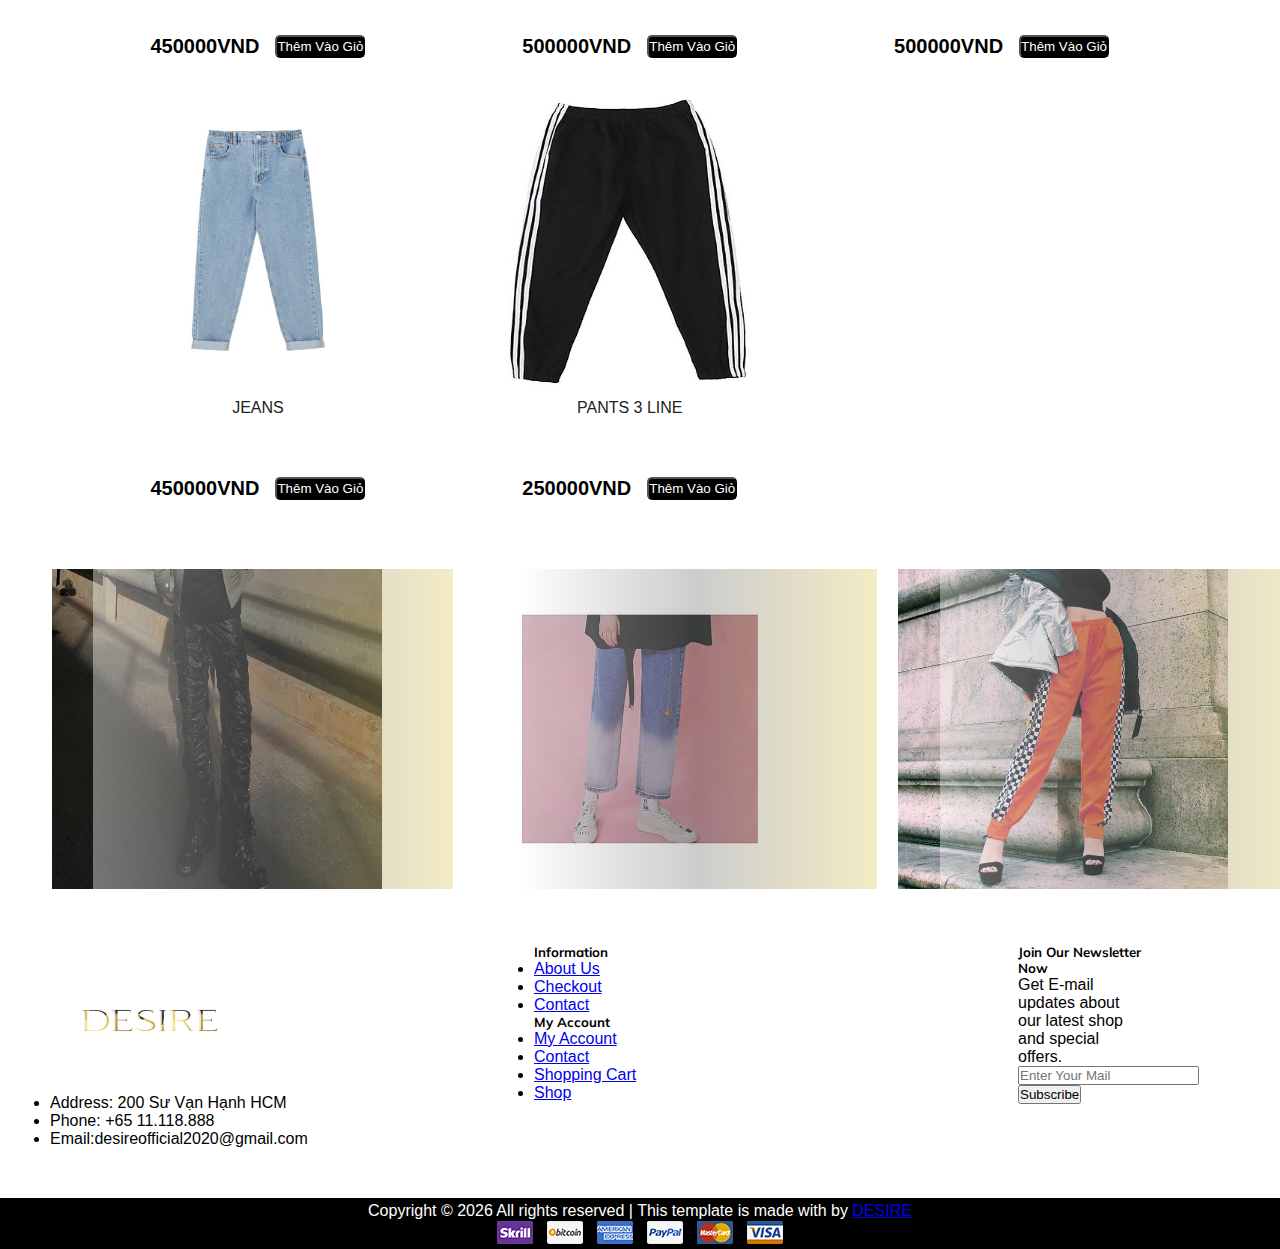
<file: PANTS.html>
<html lang="en">

<head>
    <meta charset="UTF-8">
    <link type="text/css" rel="stylesheet" href="./index.css" />
    <link type="text/css" rel="stylesheet" href="./pants.css"/>
    <link rel="icon" href="img/logo (1).png">
    <!-- <link href="styles/layout2.css" rel="stylesheet"> -->


    <meta name="description" content="DESIRE">
    <meta name="keywords" content="DESIRE, unica, creative, html">
    <meta name="viewport" content="width=device-width, initial-scale=1.0, minimum-scale=1, maximum-scale=1">
    <meta http-equiv="X-UA-Compatible" content="ie=edge">
    <title>DESIRE</title>




    <!-- Google Font -->
    <link href="https://fonts.googleapis.com/css?family=Muli:300,400,500,600,700,800,900&display=swap" rel="stylesheet">
</head>

<body>
    <!--Page Preloder-->
    <div id="preloder"></div>

<!--Header Section Begin-->

<div class="container">
    <div class="inner-header">
        <div class="row">
            <div class="col-lg-2 col-md-2">
                <div class="logo">
                    <a href="index.html">
                        <img height=80 width=150 src="img/logo (1).png" alt="">
                    </a>
                    
                </div>
                <div class="login">
                    <a href="DANGNHAP.html"><img height=40px width=35px src="img/iconlogin.png" alt=""></a>
                </div>

            </div>
            <!--Tim kiem san pham Begin-->
            <div class="box">
                <div class="container">
                    <span class="icon"><i class="fa fa-search"></i></span>
                    <input type="search" id="search" placeholder="Search..." />
                </div>
                <div class="container-fluid">

                    <a href="GIOHANG.html"><img height=20px width=20px src="img/cart-icon.png" alt=""></a>
                    <span class="hd-cart-count">3</span>
                    <div class="topright"></div>

                </div>
            </div>
            <!--Tim kiem san pham End-->



            <div id="menu">
                <nav class="nav-menu mobile-menu">
                    <ul>
                        <li class="action"><a href="index.html">Shop</a>
                            <ul class="sub-menu">
                                <li><a href="./T-SHIRT.html">T-SHIRT</a></li>
                                <li><a href="./PANTS.html">PANTS</a></li>
                                <li><a href="./BAGS.html">BAGS</a></li>

                            </ul>
                        <li class="action"><a href="ABOUT.html">About</a></li>
                        <li class="action"><a href="COLLECTIONS.html">Collections</a></li>
                        <li class="action"><a href="BLOG.html">Blogs</a></li>
                        <li class="action"><a href="SUPPORT.html">Support</a></li>
                        <li class="action"><a href="index.html">Sale!</a></li>
                        </li>


                    </ul>
                </nav>
            </div>


        </div>
    </div>
</div>
<br>
<!--Header End-->

<!--Hinh anh trung bay Header Begin-->

<img height=525px width=520px src="img/hinhtrungbay5.jpg" alt="" class="center">

<!--Hinh anh trung bay Header End-->


<!--PANTS Begin-->
<div class="grid-container-pants"><br/>
    <div class="item1-pants"><h2 style="padding: 30px;">MENU SIZE</h2>
        <button  class="button button1">Size S</button>
        <button  class="button button2">Size M</button>
        <button  class="button button3">Size L</button>
        <button  class="button button4">Size XL</button>
    </div>    
</div>    
<!--<div class="f-grid-pants">
    <div class="f-grid-col">
        <a href="#">
            <img height=350px width=350px src="img/sanpham/pants1.jpeg" alt="">
            <h5>PANTS TRẮNG ĐEN</h5>
        </a> 
        <div class="sanpham-gia"  >
            450000VND
        </div> 
    </div>

    
    <div class="f-grid-col">
        <a href="#">
            <img height=350px width=350px  src="img/sanpham/pants2.jpeg" alt="">
            <h5>PANTS TRẮNG</h5>
        </a>
        <div class="sanpham-gia"  >
            380000VND
        </div> 
    </div>
    
    <div class="f-grid-col">
        <a href="#">
            <img height=350px width=350px  src="img/sanpham/pants3.jpg" alt="">
            <h5>PANTS VÀNG</h5>
        </a>    
        <div class="sanpham-gia"  >
            380000VND
        </div> 
    </div>
    
    <div class="f-grid-col">
        <a href="#">
            <img height=350px width=350px  src="img/sanpham/pants4.jpg" alt="">
            <h5>JEANS</h5>
        </a>    
        <div class="sanpham-gia"  >
            350000VND
        </div> 
    </div>
    
    <div class="f-grid-col">
        <a href="#">
            <img height=350px width=250px  src="img/sanpham/pants5.jpg" alt="">
            <h5>PANTS 3 LINE</h5>
        </a>    
        <div class="sanpham-gia"  >
            280000VND
        </div> 
    </div>
    
</div>-->

<section class="wrapper">
    <div class="products">
        <ul>
            <li class="main-product">
                <div class="img-product">
                    <img height=380px width=350px src="img/sanpham/pants1.jpeg" alt="">
                   
                </div>
                <div class="content-product">
                    <h3 class="content-product-h3">PANTS TRẮNG ĐEN</h3>
                    <div class="content-product-deltals">
                        <div class="price">
                            <span class="money">450000VND</span>
                        </div>
                        <button type="button" class="btn btn-cart">Thêm Vào Giỏ</button>
                    </div>
                </div>
            </li>  
            
            <li class="main-product">
                <div class="img-product">
                    <img height=380px width=350px  src="img/sanpham/pants2.jpeg" alt="">
                </div>
                <div class="content-product">
                    <h3 class="content-product-h3">PANTS TRẮNG</h3>
                    <div class="content-product-deltals">
                        <div class="price">
                            <span class="money">500000VND</span>
                        </div>
                        <button type="button" class="btn btn-cart">Thêm Vào Giỏ</button>
                    </div>
                </div>
            </li>

            <li class="main-product">
                <div class="img-product">
                    <img height=380px width=300px  src="img/sanpham/pants3.jpg" alt="">
                        
                </div>
                <div class="content-product">
                    <h3 class="content-product-h3">PANTS VÀNG</h3>
                    <div class="content-product-deltals">
                        <div class="price">
                            <span class="money">500000VND</span>
                        </div>
                        <button type="button" class="btn btn-cart">Thêm Vào Giỏ</button>
                    </div>
                </div>
            </li>

            <li class="main-product">
                <div class="img-product">
                    <img height=300px width=300px  src="img/sanpham/pants4.jpg" alt="">
                        
                </div>
                <div class="content-product">
                    <h3 class="content-product-h3">JEANS</h3>
                    <div class="content-product-deltals">
                        <div class="price">
                            <span class="money">450000VND</span>
                        </div>
                        <button type="button" class="btn btn-cart">Thêm Vào Giỏ</button>
                    </div>
                </div>
            </li>

            <li class="main-product">
                <div class="img-product">
                    <img height=300px width=100px  src="img/sanpham/pants5.jpg" alt="">
                        
                </div>
                <div class="content-product">
                    <h3 class="content-product-h3">PANTS 3 LINE</h3>
                    <div class="content-product-deltals">
                        <div class="price">
                            <span class="money">250000VND</span>
                        </div>
                        <button type="button" class="btn btn-cart">Thêm Vào Giỏ</button>
                    </div>
                </div>
            </li>

            

            
        </ul>
    </div>
</section>            
<!--PANTS End-->

<!--Hinh anh trung bay Footer Begin-->
<div class="Clearfix-pants"></div>
    <div class="khoi-pants">
        <div class="DisplayItem-pants">
            <img  src="./img/hinhtrungbay6_2.jpg" alt="">
            <div class="layer1"></div>
        </div>
                
        <div class="DisplayItem-pants">
            <img src="./img/hinhtrungbay9.jpg" alt="">
            <div class="layer1"></div>
        </div>
        
        <div class="DisplayItem-pants">
            <img src="./img/hinhtrungbay3.jpg" alt="">
            <div class="layer1"></div>
        </div>
    </div>
<!--Hinh anh trung bay Footer End-->   

<!--Footer Begin-->
<div class="row">
    <div class="column side">

        <ul>
            <img height=150 width=200 src="img/logo (1).png" alt="">
            <li>Address: 200 Sư Vạn Hạnh HCM</li>
            <li>Phone: +65 11.118.888</li>
            <li>Email:desireofficial2020@gmail.com</li>
        </ul>


    </div>

    <div class="column middle">
        <h5>Information</h5>
        <ul>
            <li><a href="ABOUT.html">About Us</a></li>
            <li><a href="GIOHANG.html">Checkout</a></li>
            <li><a href="SUPPORT.html">Contact</a></li>
           
        </ul>
        <h5>My Account</h5>
        <ul>
            <li><a href="DANGNHAP.html">My Account</a></li>
            <li><a href="SUPPORT.html">Contact</a></li>
            <li><a href="GIOHANG.html">Shopping Cart</a></li>
            <li><a href="SALE.html">Shop</a></li>
        </ul>
    </div>

    <div class="column phai">
        <h5>Join Our Newsletter Now</h5>
        <p>Get E-mail updates about our latest shop and special offers.</p>
        <form action="#" class="subscribe-form">
            <input type="text" placeholder="Enter Your Mail">
            <button type="button">Subscribe</button>
        </form>
    </div>
</div>

<div class="footer">
    <div class="copyright-text-align:center">
        <!-- Link back to Colorlib can't be removed. Template is licensed under CC BY 3.0. -->
        Copyright &copy;
        <script>document.write(new Date().getFullYear());</script> All rights reserved | This template is made
        with <i class="fa fa-heart-o" aria-hidden="true"></i> by <a href="https://Desire.com"
            target="_blank">DESIRE</a>
        <!-- Link back to Colorlib can't be removed. Template is licensed under CC BY 3.0. -->
    </div>
    <div class="payment-pic">
        <img src="img/payment-method.png" alt="">

    </div>
</div>


<!--Foter End-->
</body>     
</html>
</file>
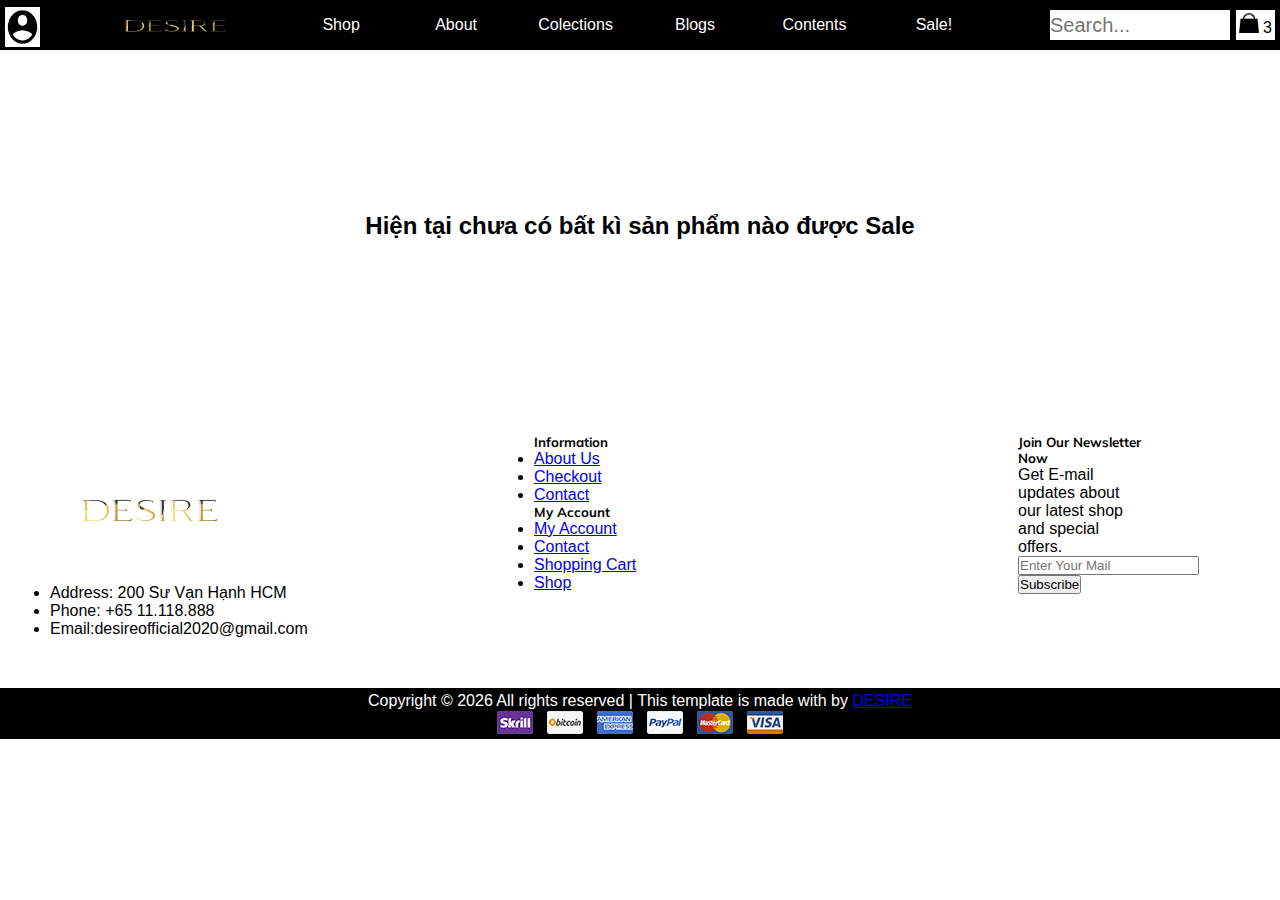
<file: SALE.html>
<html lang="en">

<head>
    <meta charset="UTF-8">
    <link type="text/css" rel="stylesheet" href="./index.css" />
    <link type="text/css" rel="stylesheet" href="./sale.css" />
    <link rel="icon" href="img/logo (1).png">
    <!-- <link href="styles/layout2.css" rel="stylesheet"> -->


    <meta name="description" content="DESIRE">
    <meta name="keywords" content="DESIRE, unica, creative, html">
    <meta name="viewport" content="width=device-width, initial-scale=1.0, minimum-scale=1, maximum-scale=1">
    <meta http-equiv="X-UA-Compatible" content="ie=edge">
    <title>DESIRE</title>




    <!-- Google Font -->
    <link href="https://fonts.googleapis.com/css?family=Muli:300,400,500,600,700,800,900&display=swap" rel="stylesheet">
</head>

<body>
<!--Page Preloder-->
<div id="preloder">
        
</div>
<!--Header Section Begin-->
<div class="container">
    <div class="inner-header">
        <div class="row">
            <div class="col-lg-2 col-md-2">
                <div class="logo">
                    <a href="index.html">
                        <img height=80 width=150 src="img/logo (1).png" alt="">
                    </a>
                    
                </div>
                <div class="login">
                    <a href="DANGNHAP.html"><img height=40px width=35px src="img/iconlogin.png" alt=""></a>
                </div>

            </div>
            <!--Tim kiem san pham Begin-->
            <div class="box">
                <div class="container">
                    <span class="icon"><i class="fa fa-search"></i></span>
                    <input type="search" id="search" placeholder="Search..." />
                </div>
                <div class="container-fluid">

                    <a href="GIOHANG.html"><img height=20px width=20px src="img/cart-icon.png" alt=""></a>
                    <span class="hd-cart-count">3</span>
                    <div class="topright"></div>

                </div>
            </div>
            <!--Tim kiem san pham End-->



            <div id="menu">
                <nav class="nav-menu mobile-menu">
                    <ul>
                        <li class="action"><a href="index.html">Shop</a>
                            <ul class="sub-menu">
                                <li><a href="./T-SHIRT.html">T-SHIRT</a></li>
                                <li><a href="./PANTS.html">PANTS</a></li>
                                <li><a href="./BAGS.html">BAGS</a></li>

                            </ul>
                        <li class="action"><a href="ABOUT.html">About</a></li>
                        <li class="action"><a href="COLLECTIONS.html">Colections</a></li>
                        <li class="action"><a href="index.html">Blogs</a></li>
                        <li class="action"><a href="index.html">Contents</a></li>
                        <li class="action"><a href="index.html">Sale!</a></li>
                        </li>


                    </ul>
                </nav>
            </div>


        </div>
    </div>
</div>
<br>
<!--Header End-->

<!--Sale Begin-->
<br/><br/><br/><br/><br/><br/><br/><br/>
<h2 style="text-align: center;">Hiện tại chưa có bất kì sản phẩm nào được Sale</h2>
<br/><br/><br/><br/><br/><br/><br/><br/>
<!--Sale End-->

<!--Footer Begin-->
<div class="row">
    <div class="column side">

        <ul>
            <img height=150 width=200 src="img/logo (1).png" alt="">
            <li>Address: 200 Sư Vạn Hạnh HCM</li>
            <li>Phone: +65 11.118.888</li>
            <li>Email:desireofficial2020@gmail.com</li>
        </ul>


    </div>

    <div class="column middle">
        <h5>Information</h5>
        <ul>
            <li><a href="ABOUT.html">About Us</a></li>
            <li><a href="GIOHANG.html">Checkout</a></li>
            <li><a href="SUPPORT.html">Contact</a></li>
           
        </ul>
        <h5>My Account</h5>
        <ul>
            <li><a href="DANGNHAP.html">My Account</a></li>
            <li><a href="SUPPORT.html">Contact</a></li>
            <li><a href="GIOHANG.html">Shopping Cart</a></li>
            <li><a href="index.html">Shop</a></li>
        </ul>
    </div>

    <div class="column phai">
        <h5>Join Our Newsletter Now</h5>
        <p>Get E-mail updates about our latest shop and special offers.</p>
        <form action="#" class="subscribe-form">
            <input type="text" placeholder="Enter Your Mail">
            <button type="button">Subscribe</button>
        </form>
    </div>
</div>

<div class="footer">
    <div class="copyright-text-align:center">
        <!-- Link back to Colorlib can't be removed. Template is licensed under CC BY 3.0. -->
        Copyright &copy;
        <script>document.write(new Date().getFullYear());</script> All rights reserved | This template is made
        with <i class="fa fa-heart-o" aria-hidden="true"></i> by <a href="https://Desire.com"
            target="_blank">DESIRE</a>
        <!-- Link back to Colorlib can't be removed. Template is licensed under CC BY 3.0. -->
    </div>
    <div class="payment-pic">
        <img src="img/payment-method.png" alt="">

    </div>
</div>


<!--Foter End-->
</body>     
</html>   
</body>
</file>
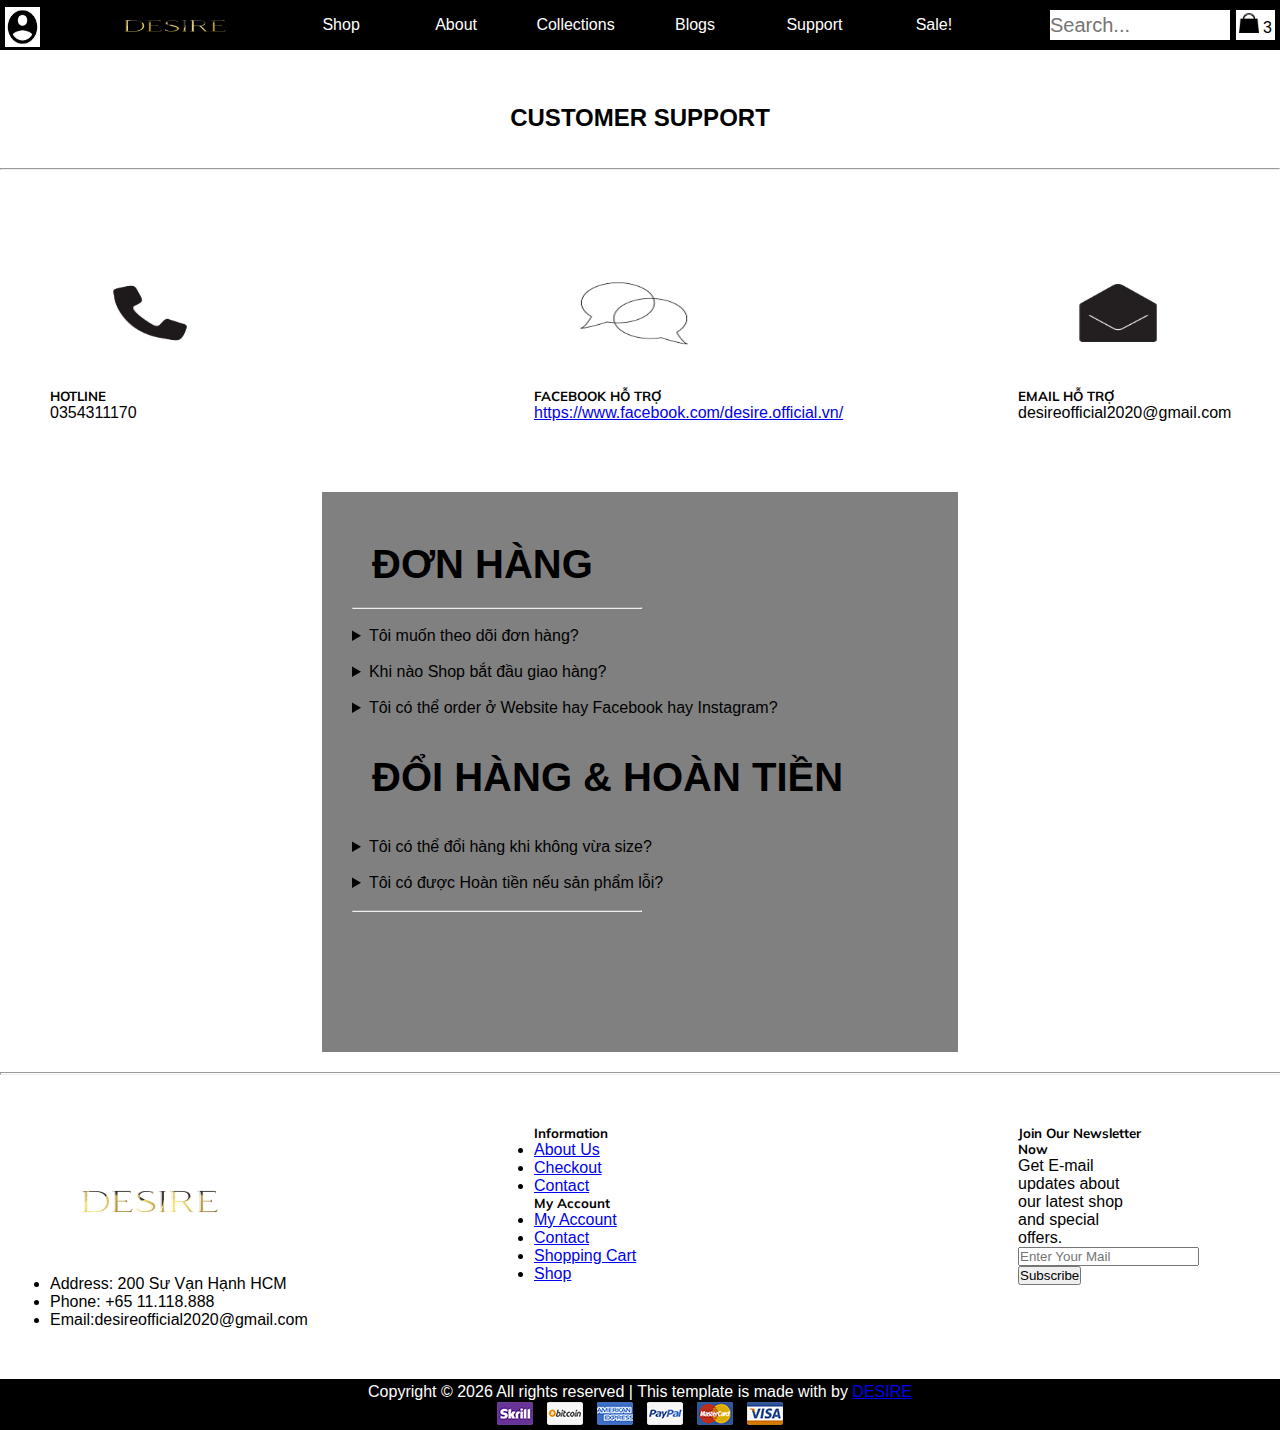
<file: SUPPORT.html>
<html lang="en">

<head>
    <meta charset="UTF-8">
    <link type="text/css" rel="stylesheet" href="./index.css" />
    <link type="text/css" rel="stylesheet" href="./support.css"/>
    <link rel="icon" href="img/logo (1).png">
    <!-- <link href="styles/layout2.css" rel="stylesheet"> -->


    <meta name="description" content="DESIRE">
    <meta name="keywords" content="DESIRE, unica, creative, html">
    <meta name="viewport" content="width=device-width, initial-scale=1.0, minimum-scale=1, maximum-scale=1">
    <meta http-equiv="X-UA-Compatible" content="ie=edge">
    <title>DESIRE</title>




    <!-- Google Font -->
    <link href="https://fonts.googleapis.com/css?family=Muli:300,400,500,600,700,800,900&display=swap" rel="stylesheet">
</head>

<body>
    <!--Page Preloder-->
    <div id="preloder"></div>

<!--Header Section Begin-->

<div class="container">
    <div class="inner-header">
        <div class="row">
            <div class="col-lg-2 col-md-2">
                <div class="logo">
                    <a href="index.html">
                        <img height=80 width=150 src="img/logo (1).png" alt="">
                    </a>
                    
                </div>
                <div class="login">
                    <a href="DANGNHAP.html"><img height=40px width=35px src="img/iconlogin.png" alt=""></a>
                </div>

            </div>
            <!--Tim kiem san pham Begin-->
            <div class="box">
                <div class="container">
                    <span class="icon"><i class="fa fa-search"></i></span>
                    <input type="search" id="search" placeholder="Search..." />
                </div>
                <div class="container-fluid">

                    <a href="GIOHANG.html"><img height=20px width=20px src="img/cart-icon.png" alt=""></a>
                    <span class="hd-cart-count">3</span>
                    <div class="topright"></div>

                </div>
            </div>
            <!--Tim kiem san pham End-->



            <div id="menu">
                <nav class="nav-menu mobile-menu">
                    <ul>
                        <li class="action"><a href="index.html">Shop</a>
                            <ul class="sub-menu">
                                <li><a href="./T-SHIRT.html">T-SHIRT</a></li>
                                <li><a href="./PANTS.html">PANTS</a></li>
                                <li><a href="./BAGS.html">BAGS</a></li>

                            </ul>
                        <li class="action"><a href="ABOUT.html">About</a></li>
                        <li class="action"><a href="COLLECTIONS.html">Collections</a></li>
                        <li class="action"><a href="BLOG.html">Blogs</a></li>
                        <li class="action"><a href="SUPPORT.html">Support</a></li>
                        <li class="action"><a href="SALE.html">Sale!</a></li>
                        </li>


                    </ul>
                </nav>
            </div>


        </div>
    </div>
</div>
<br>
<!--Header End-->

<!--Support Begin-->
<br/><br/>
<h2 style="text-align: center;">CUSTOMER SUPPORT</h2>
<br/><br/>
<hr>
<br/>
<div class="row">
    <div class="column side">

        <ul>
            <img height=150 width=200 src="img/telephone.png" alt="">
            <h5>HOTLINE</h5>
            <p>0354311170</p>
        </ul>


    </div>

    <div class="column middle">
        <img height=150 width=200 src="img/chat.png" alt="">
        <h5>FACEBOOK HỖ TRỢ</h5>
        <ul>
            <p><a href="https://www.facebook.com/desire.official.vn/">https://www.facebook.com/desire.official.vn/</a></p>
        </ul>
    </div>

    <div class="column phai">
        <img height=150 width=200 src="img/thu.jpg" alt="">
        <h5>EMAIL HỖ TRỢ</h5>
        <p>desireofficial2020@gmail.com</p>
        
    </div>
</div>

<div class="content-support">
    <div class="col-content-support">
        <h2 style="text-align: left; color: black">ĐƠN HÀNG</h2>
        <hr width="50%" align="left"/>
        <br/>
        <details>
            <summary style="text-align: left; color: black;">Tôi muốn theo dõi đơn hàng?</summary><br/>
            <p style="text-align: left; color: white;"> Khi bạn order xong đơn hàng, Shop sẽ gửi bạn mã đơn hàng qua Facebook, Mail hoặc SMS. Bạn điền mã đó vào trang “THEO DÕI ĐƠN HÀNG“</p>
        </details><br/>
        <details>
            <summary style="text-align: left;color: black;"> Khi nào Shop bắt đầu giao hàng?</summary><br/>
            <p style="text-align: left;color: white;">Ngay khi nhận đơn hàng và gọi xác nhận đơn thành công, chúng tôi sẽ tiến hành tạo đơn hàng và bắt đầu giao hàng sau 1 ngày (tối đa).</p>
        </details><br/>
        <details>
            <summary style="text-align: left;color: black;">Tôi có thể order ở Website hay Facebook hay Instagram?</summary><br/>
            <p style="text-align: left;color: white;">Bạn có thể order bất cứ kênh nào cũng được. Chúng tôi khuyến khích bạn order thông qua Facebook hoặc Instagram bởi vì chúng tôi có thể trao đổi chính xác khách hàng mong muốn và cũng như chăm sóc khách hàng được tốt hơn.</p>
        </details><br/>
        
        <h2 style="text-align: left; color: black">ĐỔI HÀNG & HOÀN TIỀN</h2>
        <br/>
        <details>
            <summary style="text-align: left;color: black;">Tôi có thể đổi hàng khi không vừa size?</summary><br/>
            <p style="text-align: left;color: white;">Bạn có quyền đổi hàng trong 7 ngày nếu còn đẩy đủ tất cả phụ kiện, sản phẩm. Lưu ý, bạn trả chi phí 2 chiều vận chuyển. Xem thêm “Điều kiện ĐỔI HÀNG“</p>
        </details><br/>
        <details>
            <summary style="text-align: left;color: black;">Tôi có được Hoàn tiền nếu sản phẩm lỗi?</summary><br/>
            <p style="text-align: left;color: white;">100% sản phẩm trước khi giao khách hàng, Shop đều kiểm tra, nhưng có những thiếu sót mong các bạn thông cảm. Vì vậy, nếu sản phẩm lỗi, Shop có 2 cách giải quyết:<br/>
                1.Đổi áo khác cho bạn, Shop sẽ chịu hoàn toàn chi phí vận chuyển 2 chiều.<br/>
                2.Shop sẽ hoàn tiền cho bạn và bạn trả chi phí vận chuyển hàng về Shop.</p>
        </details><br/>
        <hr width="50%" align="left"/>
    </div> 

</div>       

<!--Support End-->
<hr width="100%" size="3px"/>
<!--Footer Begin-->
<div class="row">
    <div class="column side">

        <ul>
            <img height=150 width=200 src="img/logo (1).png" alt="">
            <li>Address: 200 Sư Vạn Hạnh HCM</li>
            <li>Phone: +65 11.118.888</li>
            <li>Email:desireofficial2020@gmail.com</li>
        </ul>


    </div>

    <div class="column middle">
        <h5>Information</h5>
        <ul>
            <li><a href="ABOUT.html">About Us</a></li>
            <li><a href="GIOHANG.html">Checkout</a></li>
            <li><a href="SUPPORT.html">Contact</a></li>
           
        </ul>
        <h5>My Account</h5>
        <ul>
            <li><a href="DANGNHAP.html">My Account</a></li>
            <li><a href="SUPPORT.html">Contact</a></li>
            <li><a href="GIOHANG.html">Shopping Cart</a></li>
            <li><a href="index.html">Shop</a></li>
        </ul>
    </div>

    <div class="column phai">
        <h5>Join Our Newsletter Now</h5>
        <p>Get E-mail updates about our latest shop and special offers.</p>
        <form action="#" class="subscribe-form">
            <input type="text" placeholder="Enter Your Mail">
            <button type="button">Subscribe</button>
        </form>
    </div>
</div>

<div class="footer">
    <div class="copyright-text-align:center">
        <!-- Link back to Colorlib can't be removed. Template is licensed under CC BY 3.0. -->
        Copyright &copy;
        <script>document.write(new Date().getFullYear());</script> All rights reserved | This template is made
        with <i class="fa fa-heart-o" aria-hidden="true"></i> by <a href="https://Desire.com"
            target="_blank">DESIRE</a>
        <!-- Link back to Colorlib can't be removed. Template is licensed under CC BY 3.0. -->
    </div>
    <div class="payment-pic">
        <img src="img/payment-method.png" alt="">

    </div>
</div>

</div>
<!--Foter End-->
</file>
<file: index.css>
* {
    padding: 0;
    margin: 0;
}
html,
body {
    height: 100%;
    font-family: "Multi", sans-serif;
}
.menu {
    position: relative;
}
.container-fluid {
    position: absolute;
    top: 10px;
    right: 5px;
    padding: 3px;
    background: white;
}
.logo {
    position: absolute;
    top: -15px;
    left: 100px;
}
.login{
   position: absolute;
   top: 2px ;
   left: auto;
    padding: 5px;
   
}
.container input#search {
    margin-right: 40px;
    width: 180px;
    height: 30px;
    background: white;
    border: none;
    font-size: 20px;
    float: right;
    color: black;
    position: absolute;
    top: 10px;
    right: 10px;
}


h5 {
    color: black;
    font-weight: bold;
    font-family: "Muli", sans-serif;
}
#menu ul {
    background: black;
    list-style-type: none;
    text-align: center;
}
#menu li {
    color: black;
    display: inline-block;
    width: 120px;
    height: 50px;
    line-height: 50px;
    margin-left: -5px;
}
#menu a {
    text-decoration: none;
    color: white;
    display: block;
}
#menu a:hover {
    background: #c0c0c0;
    display: block;
}
.sub-menu {
    display: none;
    position: absolute;
}
#menu li {
    position: relative;
}
#menu li:hover .sub-menu {
    display: block;
}
.sub-menu li {
    margin-left: 0 !important;
}
.sub-menu > ul {
    display: none !important;
}

/*San pham ban chay Begin*/
.exem-container {
    display: flex;
    background: #e8e8e8;
    padding: 4px;
}
.exem-element {
    /*background-color: #339966;*/
    margin: 1px;
    /*color: #339966;*/
    min-height: 40px;
    justify-content: center;
    display: flex;
    align-items: center;
}

/*ABOUT US*/
.content-about {
   
    width: 100%;
    display: flex;
    justify-content: center;
    align-items: center;
    margin: 20px 0;
    
}
.col-content-about {
    margin: 0 5px;
    padding: 30px;
    background-color: grey;
    width: 45%;
    float: left;
    text-align: center;
    color: white;
    height: 520px;
    
}
.col-content-about h2 {
    padding: 20px;
    font-size: 40px;
    font-weight: 600;
}

/*Footer*/
/* Tạo ba cột không bằng nhau, float cạnh nhau */
.column {
    float: left;
    padding: 50px;
}

/* Cột bên trái */
.column.side {
    width: 30%;
}

/* Cột bên phải*/
.column.phai {
    width: 10%;
}

/* Cột chính giữa */
.column.middle {
    width: 30%;
}

/* Clear float khác sau các cột */
.row:after {
    content: "";
    display: table;
    clear: both;
}

/* Bố cục linh hoạt: ba cột xếp chồng lên nhau thay vì cạnh nhau khi màn hình 
  có chiều rộng dưới 600px */
@media screen and (max-width: 600px) {
    .column.side,
    .column.middle {
        width: 100%;
    }
}

/* Định dạng footer */
.footer {
    background-color: black;
    color: white;
    padding: 4px;
    text-align: center;
}
.exam-element .flex-grow-ele1 img {
    width: 200px;
}
/*Hang trung bay*/
.topSale {
    color: black;
    padding: 30px;
    height: 380px;
    text-align: center;
}
.khoi {
    width: 100%;
    padding: 5px;
    margin: 0 auto;
    box-sizing: border-box;
    position: relative;
    display: flex;
    text-align: center;
}

.khoi .DisplayItem:hover {
    transform: scale(1.2);
    transition: 1s;
}
.Clearfix {
    clear: both;
}
.khoi .DisplayItem {
    width: 31.33333333%;
    margin: 0 1%;
    display: inline-block;
    position: relative;
}
.Khoi .DisplayItem img {
    height: 320px;
    width: 330px;
}
.infortopSale {
    width: 200px;
    float: left;
}

.khoi .DisplayItem .layer1 {
    width: 360px;
    height: 320px;
    position: absolute;
    top: 0;
    left: 19%;
    margin: 0 auto;
    z-index: 2;
    opacity: 0.4;
    background-image: -webkit-linear-gradient(left, white 0%, grey 50%, #e1cf6c 100%);
}
</file>
<file: slideimage.css>
/*San pham ban chay*/
.slide {
    width: 200px;
    height: 400px;
    margin: 0 auto;
    overflow: hidden;
    margin-top: 30px;
    border-radius: 10px;
    position: relative;
    color: black;
}
.chuyen-slide {
    width: 9999px;
    transition: all 0.5s;
    color: black;
    position: relative;
}
.chuyen-slide img {
    width: 200px;
    height: 300px;
    float: left;
}
</file>
<file: about.css>
* {
    padding: 0;
    margin: 0;
}
html,
body {
    height: 100%;
    font-family: "Multi", sans-serif;
    font-size: 16px;
   
}
/*ABOUT*/

.khoi-about {
    width: 100%;
    padding: 5px;
    margin: 0 auto;
    box-sizing: border-box;
    position: relative;
    display: flex;
    text-align: center;
    
}

.khoi-about .DisplayItem-about:hover {
    transform: scale(1.2);
    transition: 1s;
}
.Clearfix-about {
    clear: both;
}
.khoi-about .DisplayItem-about {
   
    margin: 0 auto;
    display: inline-block;
    position: relative;
    text-align: center;
}

.content-about {
    /* display: table; */
    width: 100%;
    display: flex;
    justify-content: center;
    align-items: center;
    margin: 20px 0;
   
}
.col-content-about {
    margin: 0 5px;
    padding: 30px;
    background-color: white;
    width: 45%;
    float: left;
    text-align: center;
    color: black;
    height: 520px;
    
}
.col-content-about h2 {
    padding: 20px;
    font-size: 40px;
    font-weight: 600;
}
/*.khoi-about .DisplayItem-about .layer1 {
    width: 360px;
    height: 320px;
    position: absolute;
    top: 0;
    left: 19%;
    margin: 0 auto;
    z-index: 2;
    opacity: 0.4;
    background-image: -webkit-linear-gradient(left, red 0%, orange 50%, yellow 100%);
}
</file>
<file: bags.css>
* {
    padding: 0;
    margin: 0;
}
html,
body {
    height: 100%;
    font-family: "Multi", sans-serif;
    font-size: 16px;
   
}
/*Hinh anh trung bay Header*/
*.center{
    display: block;
    margin-left:  auto;
    margin-right: auto;
    width: 50%;
    height:75%;
}

.img-header:hover{
    opacity: 0.8;
}
/*BAGS*/
.f-grid-bags {
    display: flex;
    justify-content: space-between;
    margin-left: -1rem;
    flex-flow: row wrap;
    text-align: center;
}

.f-grid-col {
    flex: 1 0;
    background-color:white;
    margin-left: 1rem;
    margin-bottom: 1rem;
    padding: 1rem;
}
/*BALO*/
/*.f-grid-balo {
    display: flex;
    justify-content: space-between;
    margin-left: -1rem;
    flex-flow: row wrap;
    text-align: center;
}

.f-grid-col {
    flex: 1 0;
    background-color:white;
    margin-left: 1rem;
    margin-bottom: 1rem;
    padding: 1rem;
}*/
.content-product .content-product-deltals .btn-cart {
    background: black;
    border-radius: 5px;
    color: #fff;
    font-weight: 500;
  }
  
  .content-product .content-product-deltals .btn-cart:hover {
    background: black;
}


/*Hinh anh trung bay Footer */
.khoi-bags {
    width: 100%;
    padding: 5px;
    margin: 0 auto;
    box-sizing: border-box;
    position: relative;
    display: flex;
    text-align: center;
}

.khoi-bags .DisplayItem-bags:hover {
    transform: scale(1.2);
    transition: 1s;
}
.Clearfix-bags {
    clear: both;
}
.khoi-bags .DisplayItem-bags {
    width: 31.33333333%;
    margin: 0 1%;
    display: inline-block;
    position: relative;
}
.Khoi-bags .DisplayItem-bags img {
    height: 320px;
    width: 330px;
}

.khoi-bags .DisplayItem-bags .layer4 {
    width: 360px;
    height: 320px;
    position: absolute;
    top: 0;
    left: 19%;
    margin: 0 auto;
    z-index: 2;
    opacity: 0.4;
    background-image: -webkit-linear-gradient(left, white 0%, grey 50%, #e1cf6c 100%);
}
</file>
<file: blog.css>
* {
    padding: 0;
    margin: 0;
}
html,
body {
    height: 100%;
    font-family: "Multi", sans-serif;
    font-size: 16px;
   
}
hr{
   width: 50%;
   height: 2px;
   background-color: grey;
   margin-right: auto;
   margin-left: auto;
   margin-top: 3px;
   margin-bottom: 3px;
   border-width: 1px;
   border-color:black;
}

.content-blog {
   
    width: 100%;
    display: flex;
    justify-content: center;
    align-items: center;
    margin: 20px 0;
   
}
.col-content-blog {
    margin: 0 5px;
    padding: 30px;
    background-color: white;
    width: 45%;
    float: left;
    text-align: center;
    color: black;
    height: 520px;
    
}
</file>
<file: collections.css>
* {
    padding: 0;
    margin: 0;
}
html,
body {
    height: 100%;
    font-family: "Multi", sans-serif;
    font-size: 16px;
   
}
/*Collections*/
.khoi-collections {
    width: 100%;
    padding: 5px;
    margin: 0 auto;
    box-sizing: border-box;
    position: relative;
    display: flex;
    text-align: center;
}

.khoi-collections .DisplayItem-collections:hover {
    transform: scale(1.2);
    transition: 1s;
}
.Clearfix-collections {
    clear: both;
}
.khoi-collections .DisplayItem-collections {
    width: 31.33333333%;
    margin: 0 1%;
    display: inline-block;
    position: relative;
}
.Khoi-collections .DisplayItem-collections img {
    height: 320px;
    width: 330px;
}

.khoi-collections .DisplayItem-collections .layer1 {
    width: 360px;
    height: 320px;
    position: absolute;
    top: 0;
    left: 19%;
    margin: 0 auto;
    z-index: 2;
    opacity: 0.4;
    background-image: -webkit-linear-gradient(left, white 0%, grey 50%, #e1cf6c 100%);
}

.exem-container {
    display: flex;
    background: #e8e8e8;
    padding: 4px;
}
.exem-element {
    background-color: #339966;
    margin: 1px;
    color: #339966;
    min-height: 40px;
    justify-content: center;
    display: flex;
    align-items: center;
}
</file>
<file: slidecollections.css>
/*Collections*/
.slide-collections {
    width: 500px;
    height: 500px;
    margin: 0 auto;
    overflow: hidden;
    margin-top: 80px;
    border-radius: 10px;
    position: relative;
    color: black;
}
.chuyen-slide-collections{
    width: 9999px;
    transition: all 0.5s;
    color: black;
    position: relative;
}
.chuyen-slide-collections img {
    width: 500px;
    height: 500px;
    float: left;
}
</file>
<file: pants.css>
* {
    padding: 0;
    margin: 0;
}
html,
body {
    height: 100%;
    font-family: "Multi", sans-serif;
    font-size: 16px;
   
}
/*Hinh anh trung bay Header*/

*.center{
    display: block;
    margin-left: auto;
    margin-right: auto;
    width: 48%;
    height: 100%;
}

/*Menu Size*/

.button{
    background-color: black;
    border: none;
    color: white;
    padding: 16px 32px;
    text-align: center;
    text-decoration: none;
    display: inline-block;
    font-size: 16px;
    margin: 4px 2px ;
    -webkit-transition-duration: 0.4s;
    transition-duration: 0.4s;
    cursor: pointer;
    border-radius: 4px;
  
}
.button1{
    background-color: black; 
    color: white; 
    border: 2px solid gray
}
.button1:hover {
    background-color:gray;
    color: white;
}
.button2{
    background-color: black; 
    color: white; 
    border: 2px solid gray
}
.button2:hover {
    background-color:gray;
    color: white;
}
.button3{
    background-color: black; 
    color: white; 
    border: 2px solid gray
}
.button3:hover {
    background-color:gray;
    color: white;
}  
.button4{
    background-color: black; 
    color: white; 
    border: 2px solid gray
}
.button4:hover {
    background-color:gray;
    color: white;
}

/*PANTS*/
/*.f-grid-pants {
    display: flex;
    justify-content: space-between;
    margin-left: -1rem;
    flex-flow: row wrap;
    text-align: center;
}

.f-grid-col {
    flex: 1 0;
    background-color:white;
    margin-left: 1rem;
    margin-bottom: 1rem;
    padding: 1rem;
}*/

/* wrapper */
.wrapper {
    padding: 2rem;
  }
  
  .products ul {
    display: inline-block;
   
  }
  
  .products ul .main-product {
    margin-bottom: 2rem;
    margin-left: 5rem;
    display: block;
    float: left;
    width: 24%;
  }
  
.products ul .no-margin {
    margin-right: 0 ;
}
  
  .products ul .img-product img {
    width: 100%;
  }
  
  .content-product .content-product-h3 {
    padding: .5rem 0;
    overflow: hidden;
    color: #222;
    font-weight: 500;
    font-size: 16px;
    max-height: 50px;
    min-height: 50px;
    text-align: center;
    line-height: 19px;
    margin: 0 0 5px;
  }
  
  .content-product .content-product-deltals {
    display: flex;
    justify-content: center;
    padding-top: 1rem;
  }
  
  .main-product .content-product .content-product-deltals .price {
    color: black;
    font-weight: 700;
    margin-right: 1rem;
    vertical-align: middle;
    font-size: 20px;
  }
  
  .content-product .content-product-deltals .price .money {
    vertical-align: middle;
  }
  
  .content-product .content-product-deltals .btn-cart {
    background: black;
    border-radius: 5px;
    color: #fff;
    font-weight: 500;
  }
  
  .content-product .content-product-deltals .btn-cart:hover {
    background: black;
  }
  

/*Hinh anh trung bay Footer */
.khoi-pants {
    width: 100%;
    padding: 5px;
    margin: 0 auto;
    box-sizing: border-box;
    position: relative;
    display: flex;
    text-align: center;
}

.khoi-pants .DisplayItem-pants:hover {
    transform: scale(1.2);
    transition: 1s;
}
.Clearfix-pants {
    clear: both;
}
.khoi-pants .DisplayItem-pants {
    width: 31.33333333%;
    margin: 0 1%;
    display: inline-block;
    position: relative;
}
.Khoi-pants .DisplayItem-pants img {
    height: 320px;
    width: 330px;
}
/*.infortopSale {
    width: 200px;
    float: left;
}
*/

.khoi-pants .DisplayItem-pants .layer1 {
    width: 360px;
    height: 320px;
    position: absolute;
    top: 0;
    left: 19%;
    margin: 0 auto;
    z-index: 2;
    opacity: 0.4;
    background-image: -webkit-linear-gradient(left, white 0%, gray 50%, #e1cf6c 100%);
}
</file>
<file: sale.css>
* {
    padding: 0;
    margin: 0;
}
html,
*body {
    height: 100%;
    font-family: "Multi", sans-serif;
    font-size: 16px;
   
}
</file>
<file: support.css>
* {
    padding: 0;
    margin: 0;
}
html,
body {
    height: 100%;
    font-family: "Multi", sans-serif;
    font-size: 16px;
   
}
.content-support {
  
    width: 100%;
    display: flex;
    justify-content: center;
    align-items: center;
    margin: 20px 0;
   
}
.col-content-support {
    margin: 0 5px;
    padding: 30px;
    background-color:gray;
    width: 45%;
    float: left;
    text-align: center;
    color: black;
    height: 500px;
    
}
.col-content-support h2 {
    padding: 20px;
    font-size: 40px;
    font-weight: 600;
}
</file>
